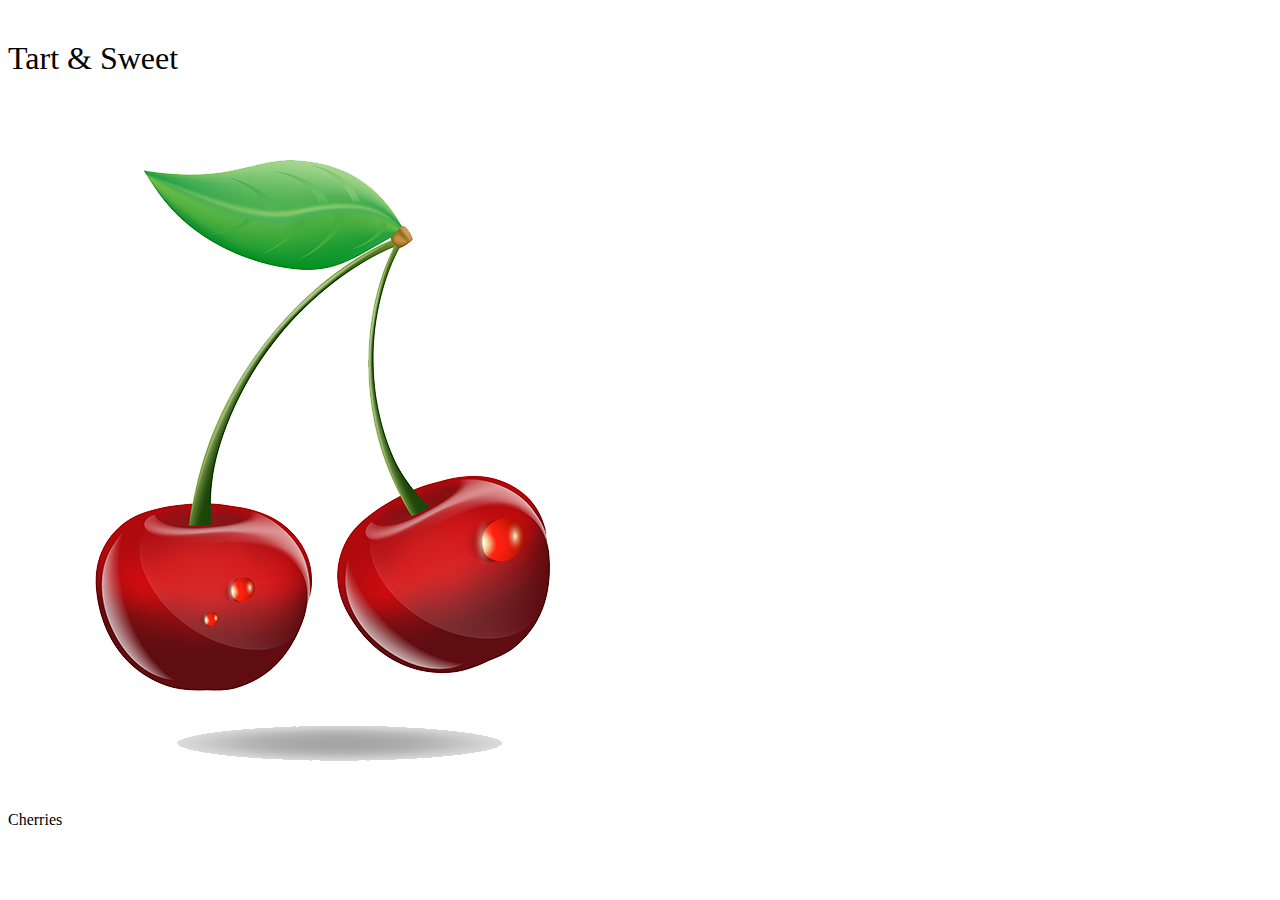
<file: ice/index.html>
<!DOCTYPE html>
<html lang="en">
<head>
    <meta charset="UTF-8">
    <meta name="viewport" content="width=device-width, initial-scale=1.0">
    <title>Document</title>
    <link href="styles/ice.css" rel="stylesheet">
</head>
    
<body>
    <p class ='hero'>Tart & Sweet</p>
    <img src = 'img\w06_cherries.png'alt='Picture of cherrys'>
    <!-- <img id="hero-img" src="images/hero.png" alt="People enjoying rafting"> -->
    <p>Cherries</p>
</body>
</html>
</file>
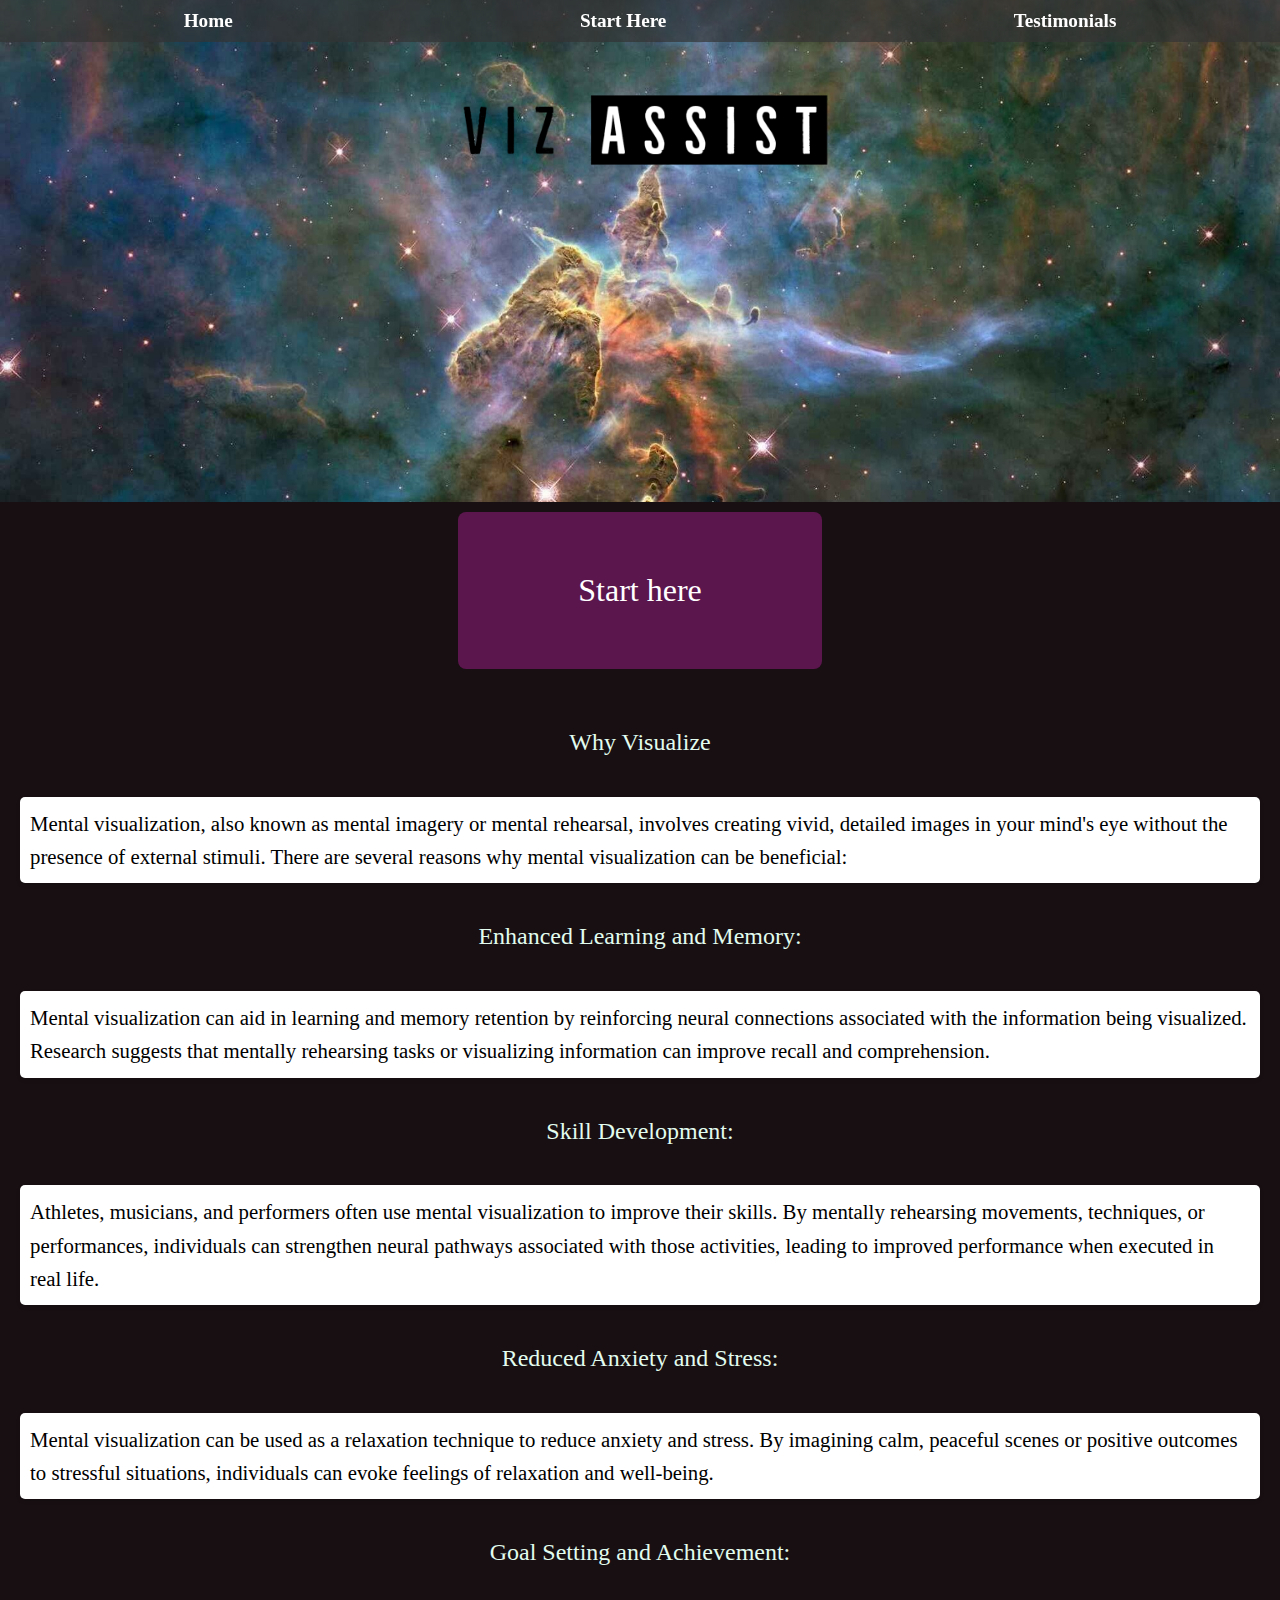
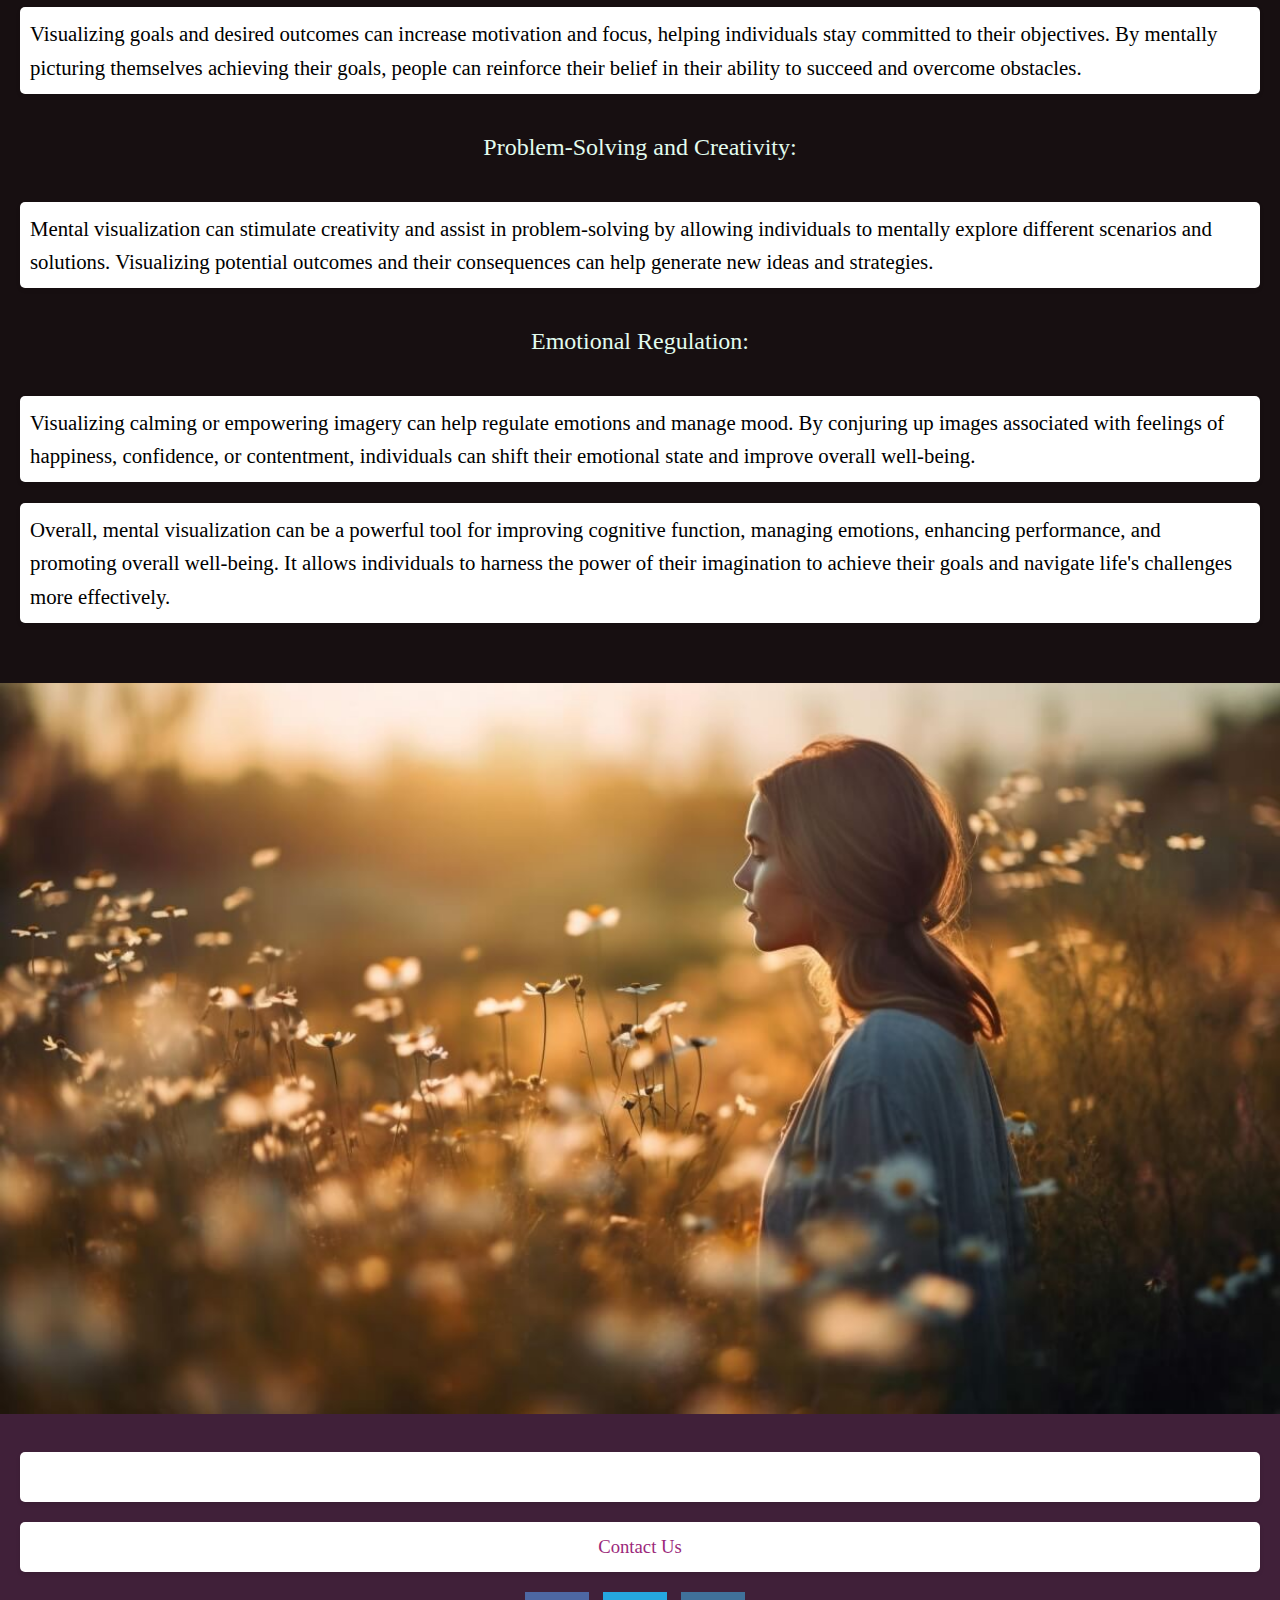
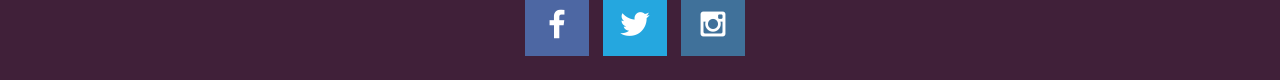
<file: viz_assist/index.html>
<meta charset="UTF-8">
    <meta name="viewport" content="width=device-width, initial-scale=1.0">
    <title>Document</title>
    <link href="styles/viz_asssist.css" rel="stylesheet">
<body>
    <header>
        <a id="logo_link" href="index.html">
            <img class="logo" src="images/Viz assist-logos_black.png" alt="VizAssist Logo">
        </a>   
    </header>

    <nav>
        <a class="nav_link" href="index.html">Home</a>
        <a class="nav_link" href="start_here.html">Start Here</a>
        <!-- <a class="nav_link" href="wwr/index.html">WWR Website</a> -->
        <a class="nav_link" href="testimonials.html">Testimonials</a>
    </nav>
    <div id="hero">
        <div id="hero-box">
            <img id="hero-img" src="images/nasa-hubble-space-telescope-V2IH4b1GNPQ-unsplash (1) (2) (2).jpg" alt="image of space">
        </div>
        <div class="button-box">
            <a class="start_button" href="start_here.html">Start here</a>
        </div>

    </div>

    <section>
        <header>Why Visualize</header>
        <p> Mental visualization, also known as mental imagery or mental rehearsal, involves creating vivid, detailed images in your mind's eye without the presence of external stimuli. There are several reasons why mental visualization can be beneficial:</p>
       
        <header>Enhanced Learning and Memory:</header>
        <p>Mental visualization can aid in learning and memory retention by reinforcing neural connections associated with the information being visualized. Research suggests that mentally rehearsing tasks or visualizing information can improve recall and comprehension.</p>
        
        <header> Skill Development:</header>
        <p>Athletes, musicians, and performers often use mental visualization to improve their skills. By mentally rehearsing movements, techniques, or performances, individuals can strengthen neural pathways associated with those activities, leading to improved performance when executed in real life.</p>
       
        <header>Reduced Anxiety and Stress:</header>
        <p>Mental visualization can be used as a relaxation technique to reduce anxiety and stress. By imagining calm, peaceful scenes or positive outcomes to stressful situations, individuals can evoke feelings of relaxation and well-being.</p>
       
       <header>Goal Setting and Achievement:</header>
       <p>Visualizing goals and desired outcomes can increase motivation and focus, helping individuals stay committed to their objectives. By mentally picturing themselves achieving their goals, people can reinforce their belief in their ability to succeed and overcome obstacles.</p>
       
       <header>Problem-Solving and Creativity:</header>
       <p>Mental visualization can stimulate creativity and assist in problem-solving by allowing individuals to mentally explore different scenarios and solutions. Visualizing potential outcomes and their consequences can help generate new ideas and strategies.</p>
      
      <header>Emotional Regulation:</header>
      <p>Visualizing calming or empowering imagery can help regulate emotions and manage mood. By conjuring up images associated with feelings of happiness, confidence, or contentment, individuals can shift their emotional state and improve overall well-being.</p>
      
            
        <p>Overall, mental visualization can be a powerful tool for improving cognitive function, managing emotions, enhancing performance, and promoting overall well-being. It allows individuals to harness the power of their imagination to achieve their goals and navigate life's challenges more effectively.</p>
    </section>
    <img id="hero-img2" src="images/Optimized-43490 (1).jpg" alt="Woman in a fuild of flowers">

    <footer>
        <p>VisAssist &copy; 2024 - Enoch Taylor</p>
        <P><a href="contactus.html">Contact Us</a></P>
        <div class="social">
            <a href="https://facebook.com" target ="_blank">
                <img src="images/facebook.png" alt="fb icon">
            </a>
            <a href="https://twitter.com" target="_blank">
                <img src="images/twitter.png" alt="twitter icon">
            </a>
            <a href="https://instagram.com" target="_blank">
                <img src="images/instagram.png" alt="instagram icon">
            </a>
        </div>
    </footer>
</body>
</file>
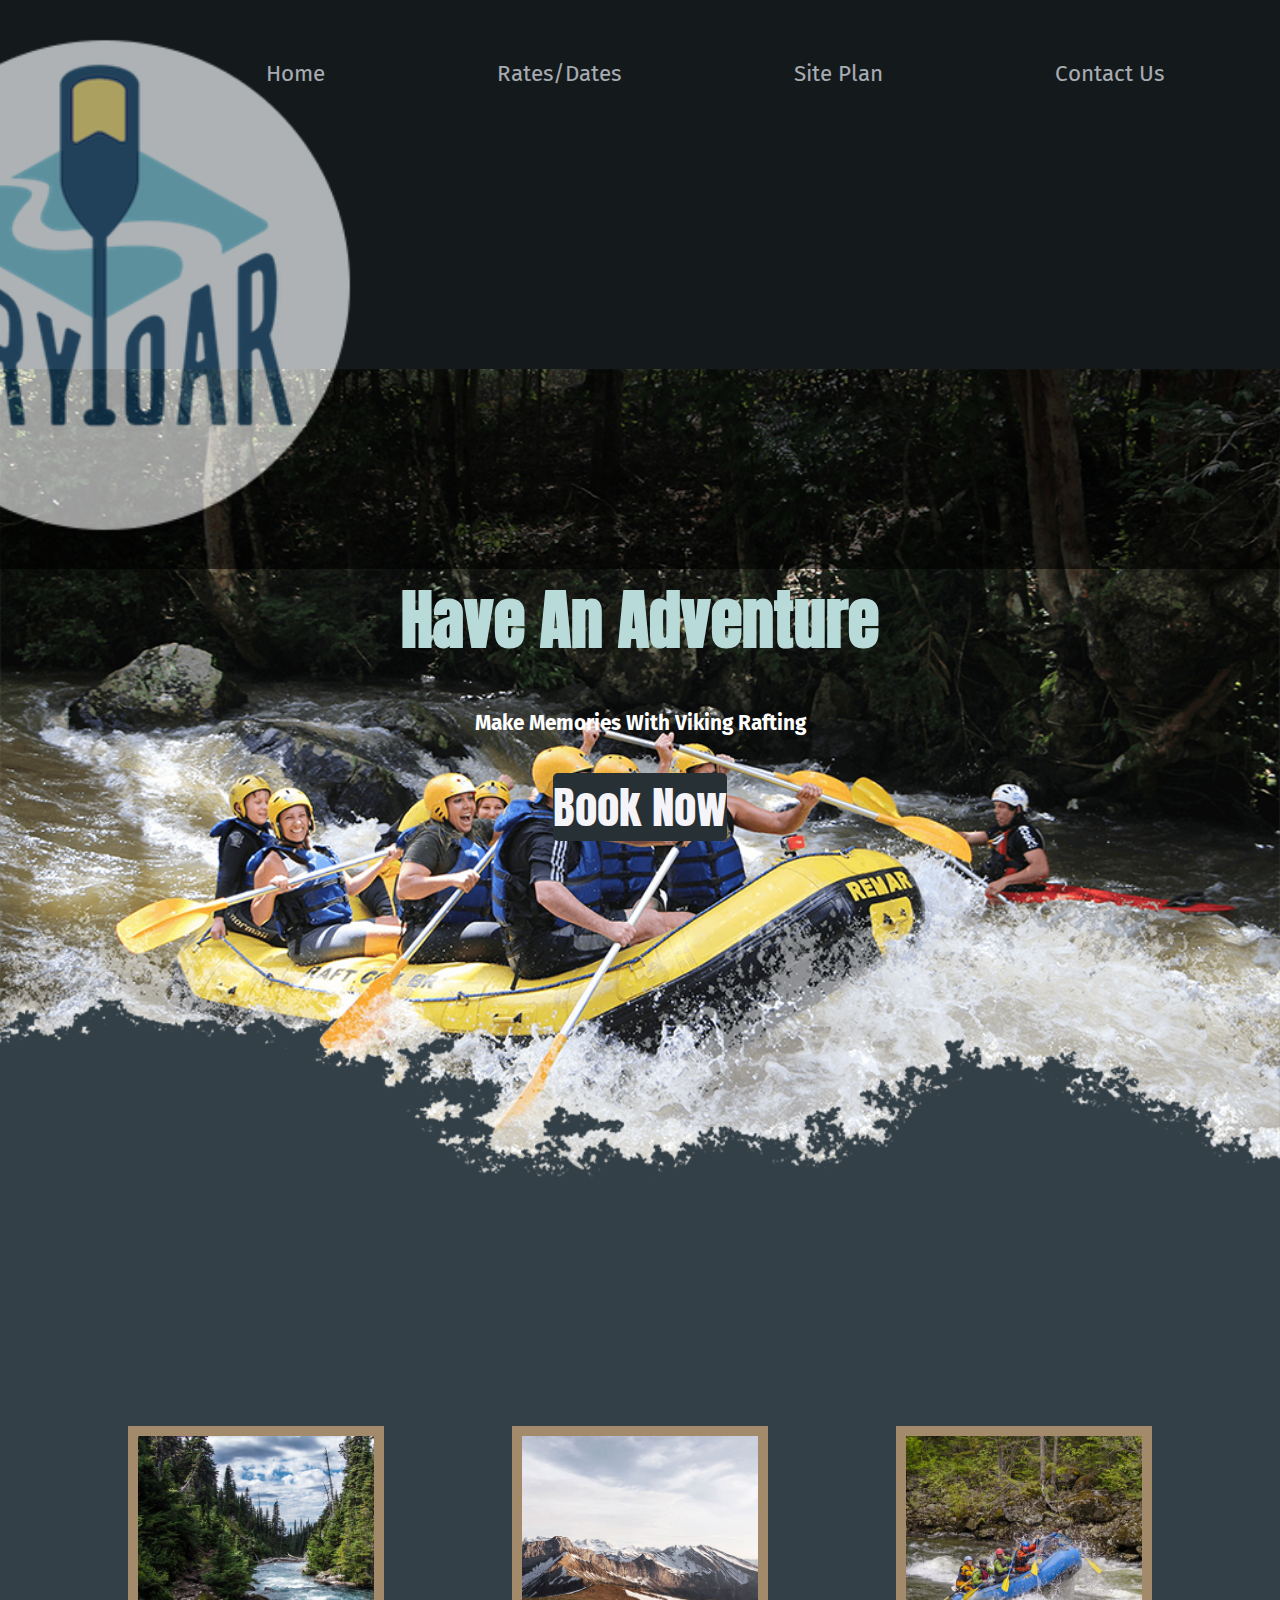
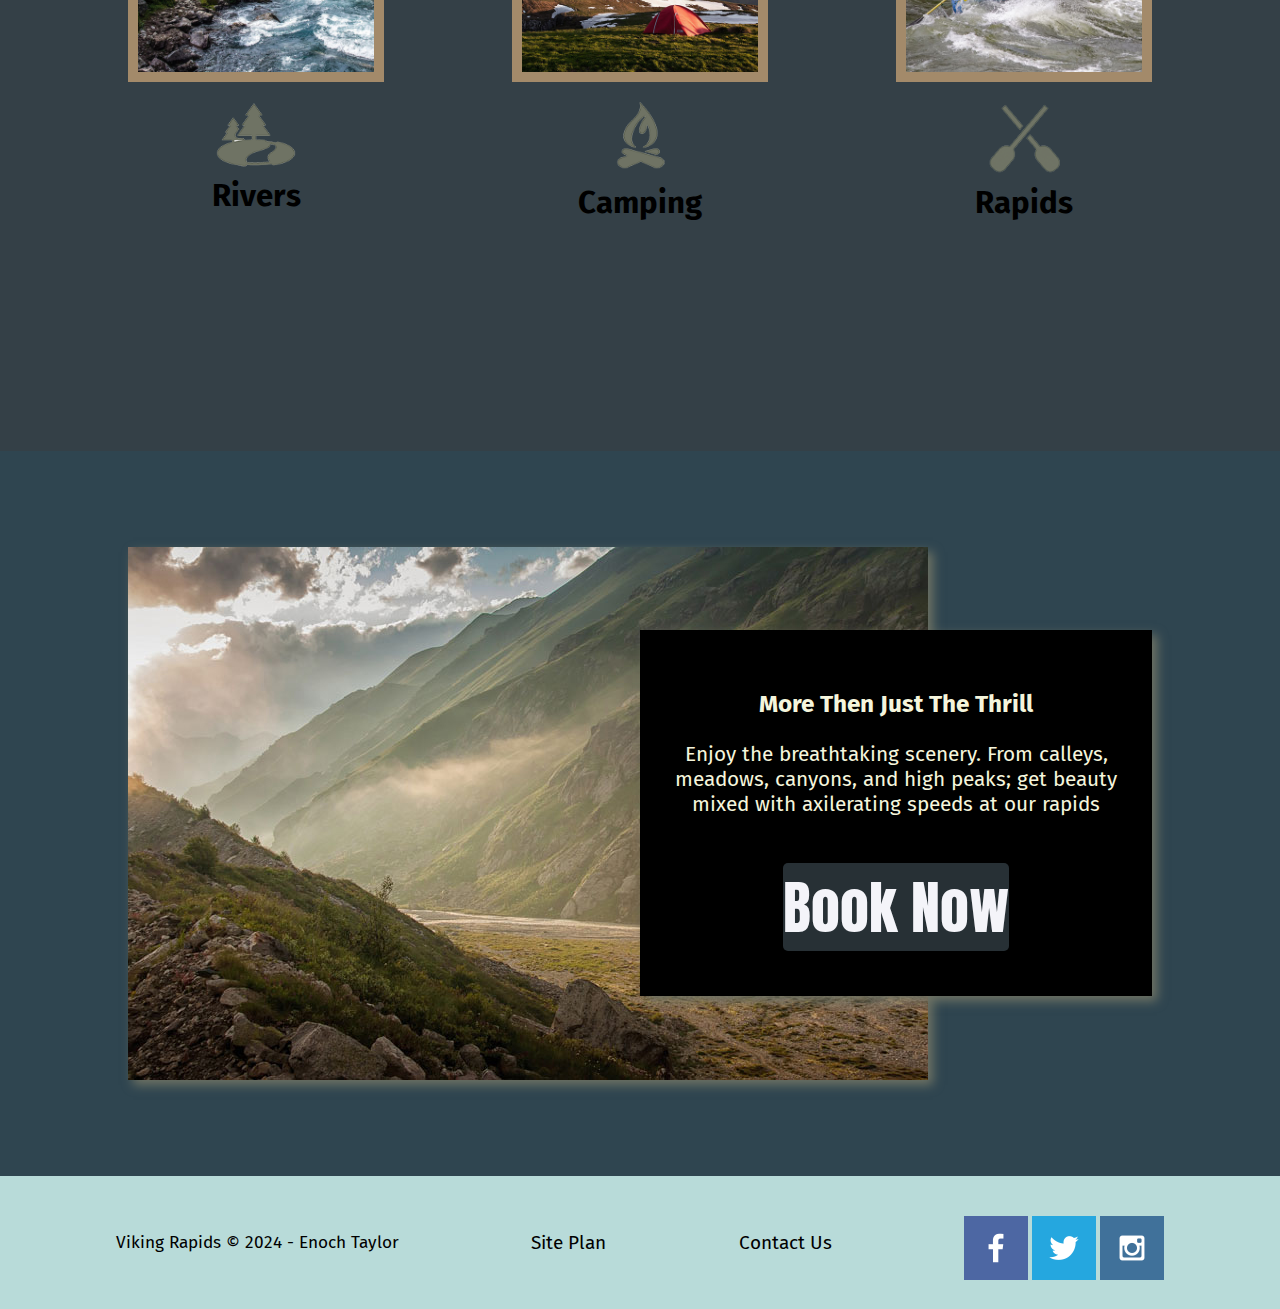
<file: wwr/index.html>
<!DOCTYPE html>
<html lang="en">
<head>
    <meta charset="UTF-8">
    <meta name="viewport" content="width=device-width, initial-scale=1.0">
    <title>Witewater Rafting Vacations |Viking Rapids | Home</title>
    <link rel="stylesheet" href="styles/style.css">
</head>
<body>
    <div id="content">
        <header>
            <a id="logo_link" href="index.html">
                <img class="logo" src="images/logo.png" alt="Dry Oar Logo">
            </a>
            <nav id ='test'>
                <a href="index.html">Home</a>
                <a href="dates.html">Rates/Dates</a>
                <a href="site-plan-rafting.html">Site Plan</a>
                <a href="contactus.html">Contact Us</a>
            </nav>
        </header>
        <div id="hero">
            <div id="hero-box">
                <img id="hero-img" src="images/hero.png" alt="People enjoying rafting">
            </div>
            <section id="hero-msg">
                <h1 class="Home-title">Have An Adventure</h1>
                <h4>Make Memories With Viking Rafting</h4>
                <div class="button-box">
                    <a class="book" href="contactus.html">Book Now</a>
                </div>
            </section>
            
        </div>
        <main class="home-grid">
            <section class="rivers-card">
                <img class="card-img" src="images/rivers.jpg" alt="river in forest">
                <img class="icon" src="images/river_icon.png" alt="river icon">
                <h2>Rivers</h2>
            </section>
            <section class="camping-card">
                <img class="card-img" src="images/camping.jpg" alt="tent in mountains">
                <img class="icon" src="images/fire_icon.png" alt="fire icon">
                <h2>Camping</h2>
            </section>
            <section class="rapids-card">
                <img class="card-img" src="images/rapids.jpg" alt="tent in moutains">
                <img class="icon" src="images/oars.png" alt="oars icon">
                <h2>Rapids</h2>
            </section> 
            <div id="background"></div>
            <img class="mountains" src="images/mountains.jpg" alt="Misty mountains">
            <section class="msg">
                <h3>More Then Just The Thrill</h3>
                <p>Enjoy the breathtaking scenery. From calleys, meadows, canyons, and high peaks; get beauty mixed with axilerating speeds at our rapids</p>
                <div class="button-box2">
                    <a class="book" href="contactus.html">Book Now</a>
                </div>
            </section>
        </main>
        <footer>
            <p>Viking Rapids &copy; 2024 - Enoch Taylor</p>
            <p><a href="site-plan-rafting.html">Site Plan</a></p>
            <P><a href="contactus.html">Contact Us</a></P>
            <div class="social">
                <a href="https://facebook.com" target ="_blank">
                    <img src="images/facebook.png" alt="fb icon">
                </a>
                <a href="https://twitter.com" target="_blank">
                    <img src="images/twitter.png" alt="twitter icon">
                </a>
                <a href="https://instagram.com" target="_blank">
                    <img src="images/instagram.png" alt="instagram icon">
                </a>
            </div>
        </footer>
    </div>
</body>
</html>
</file>
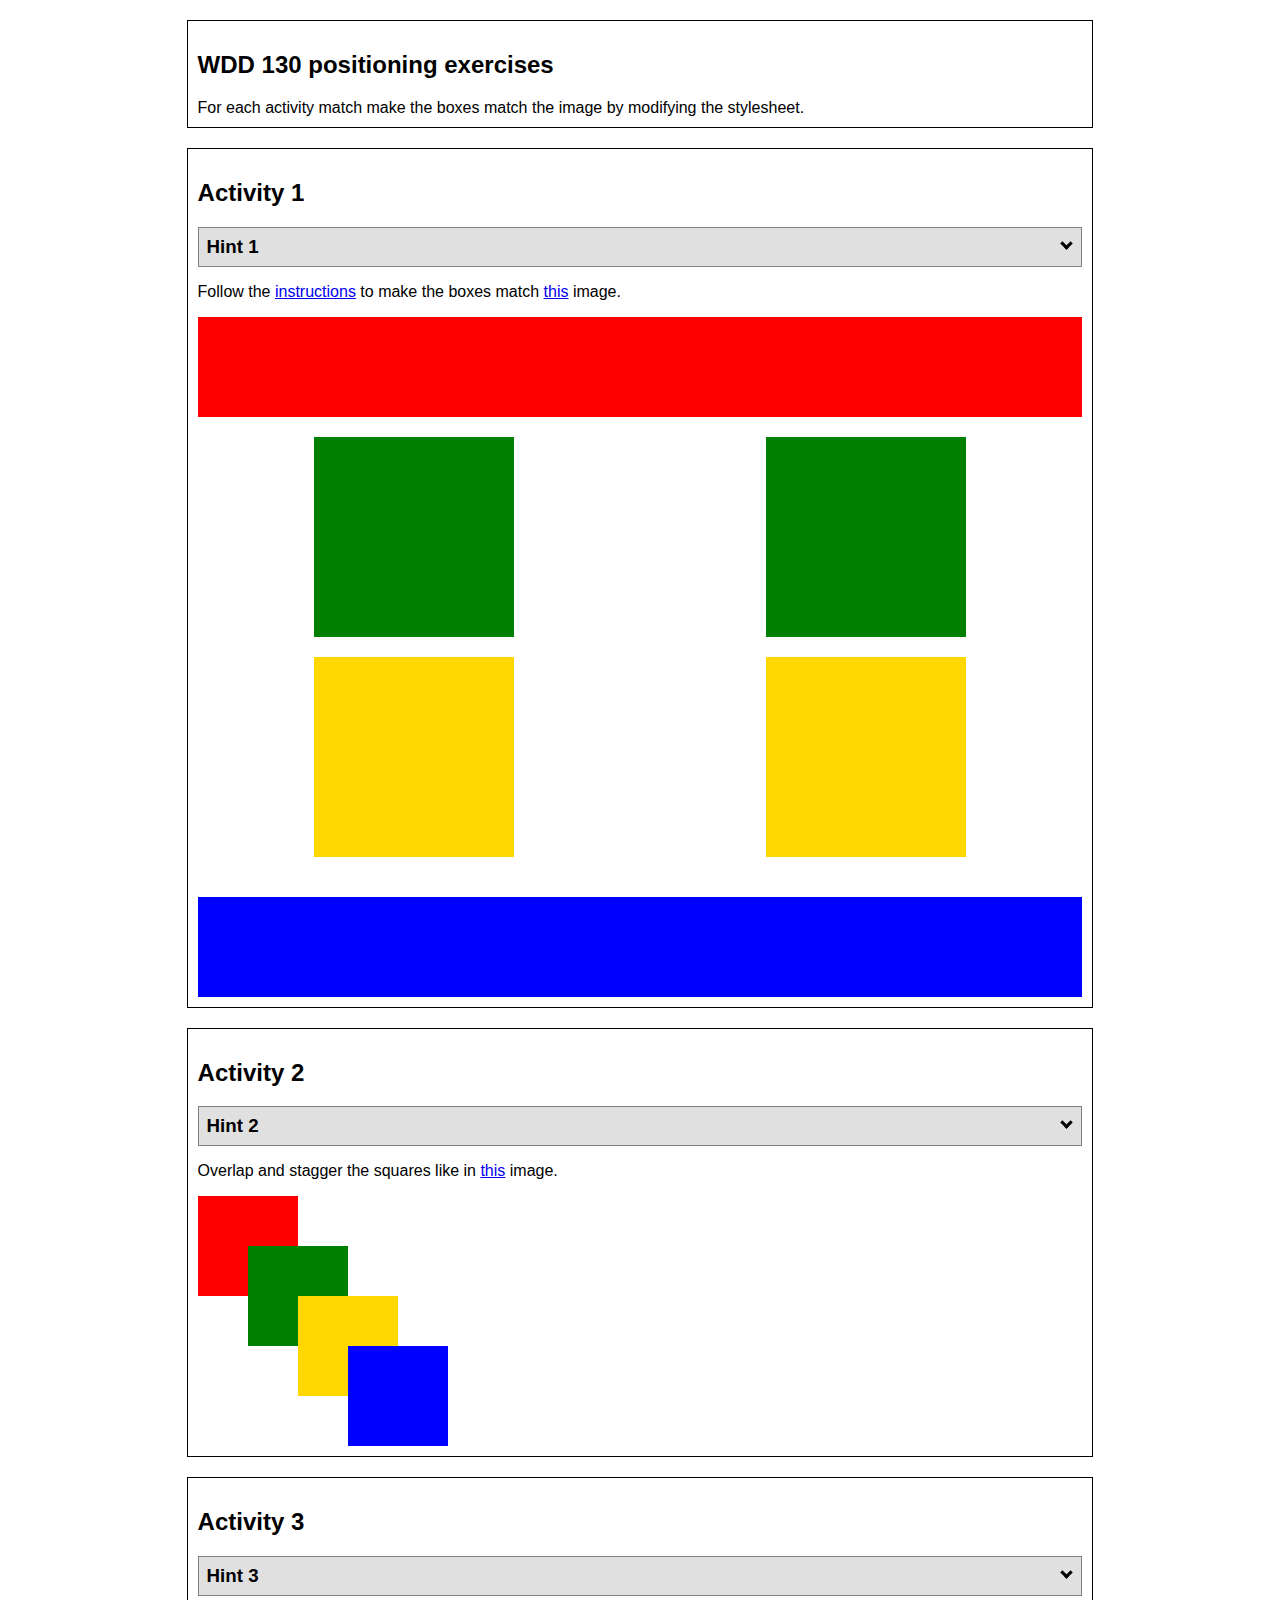
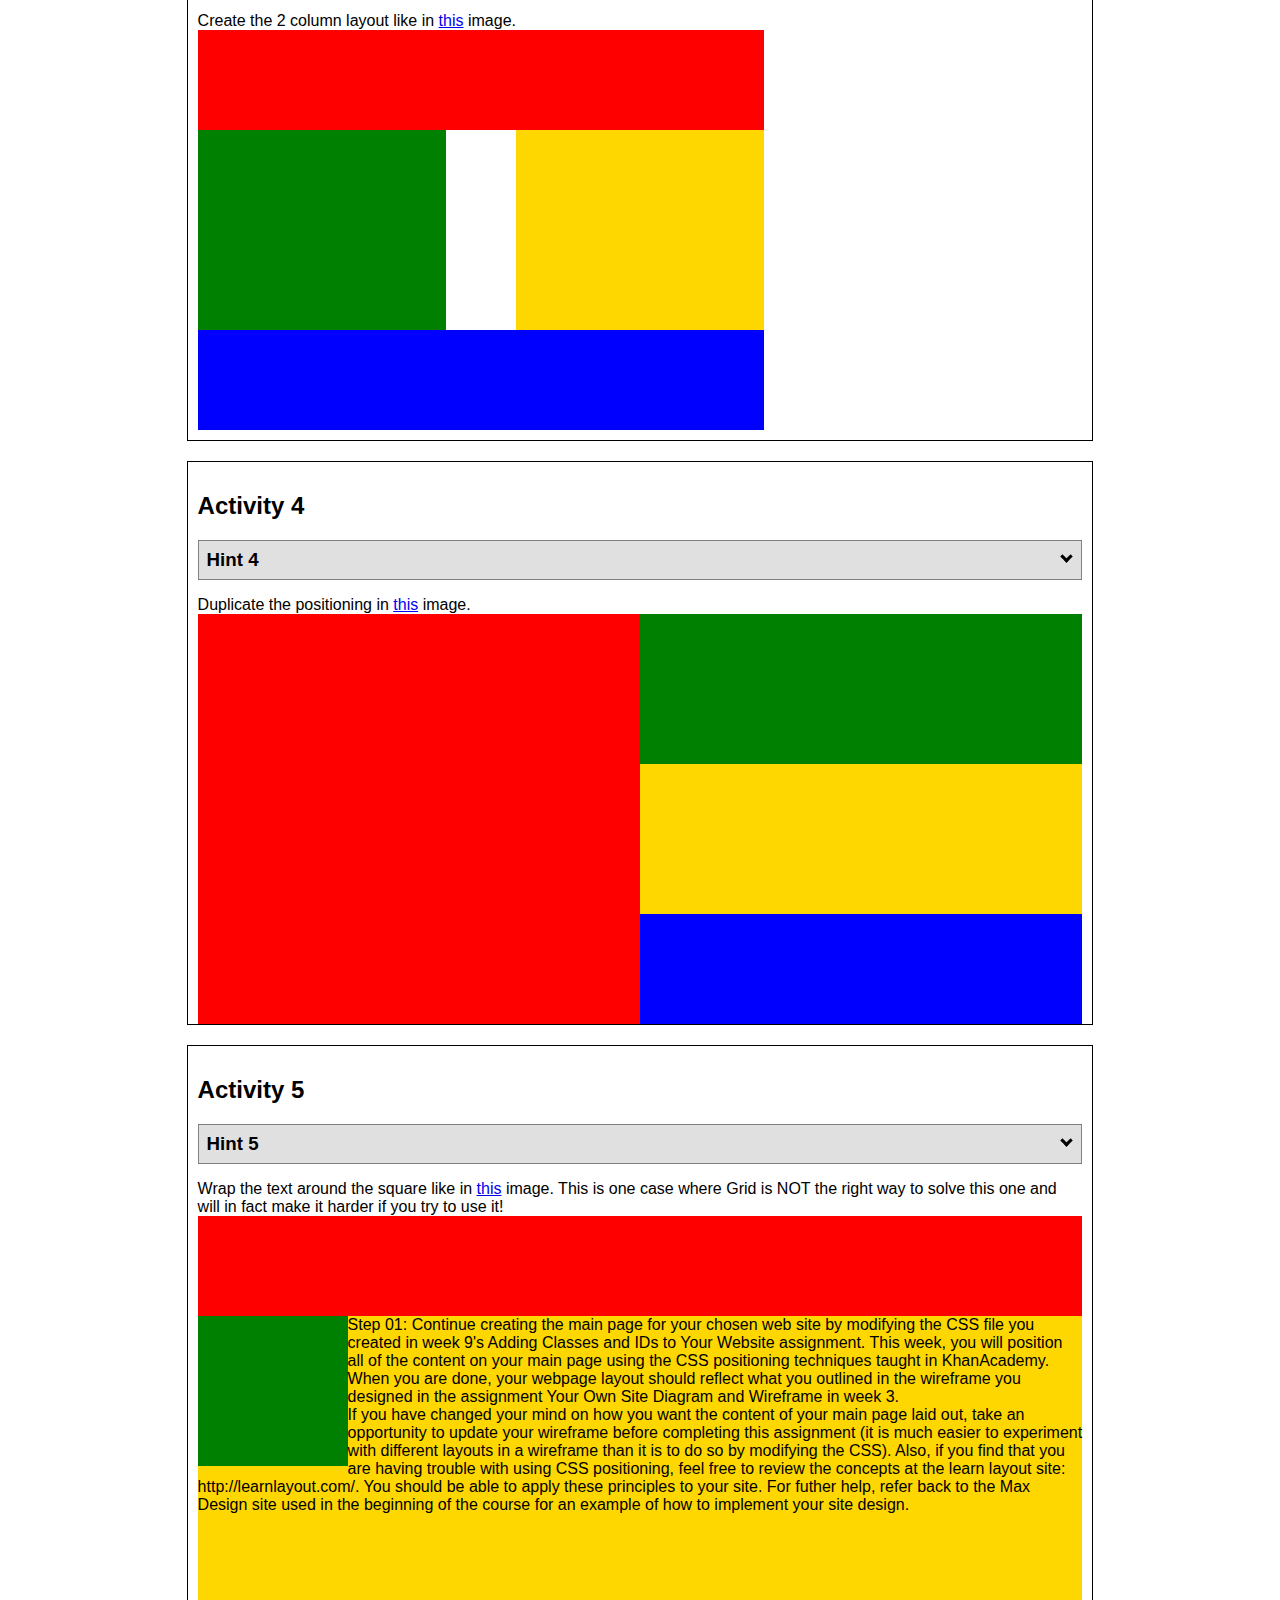
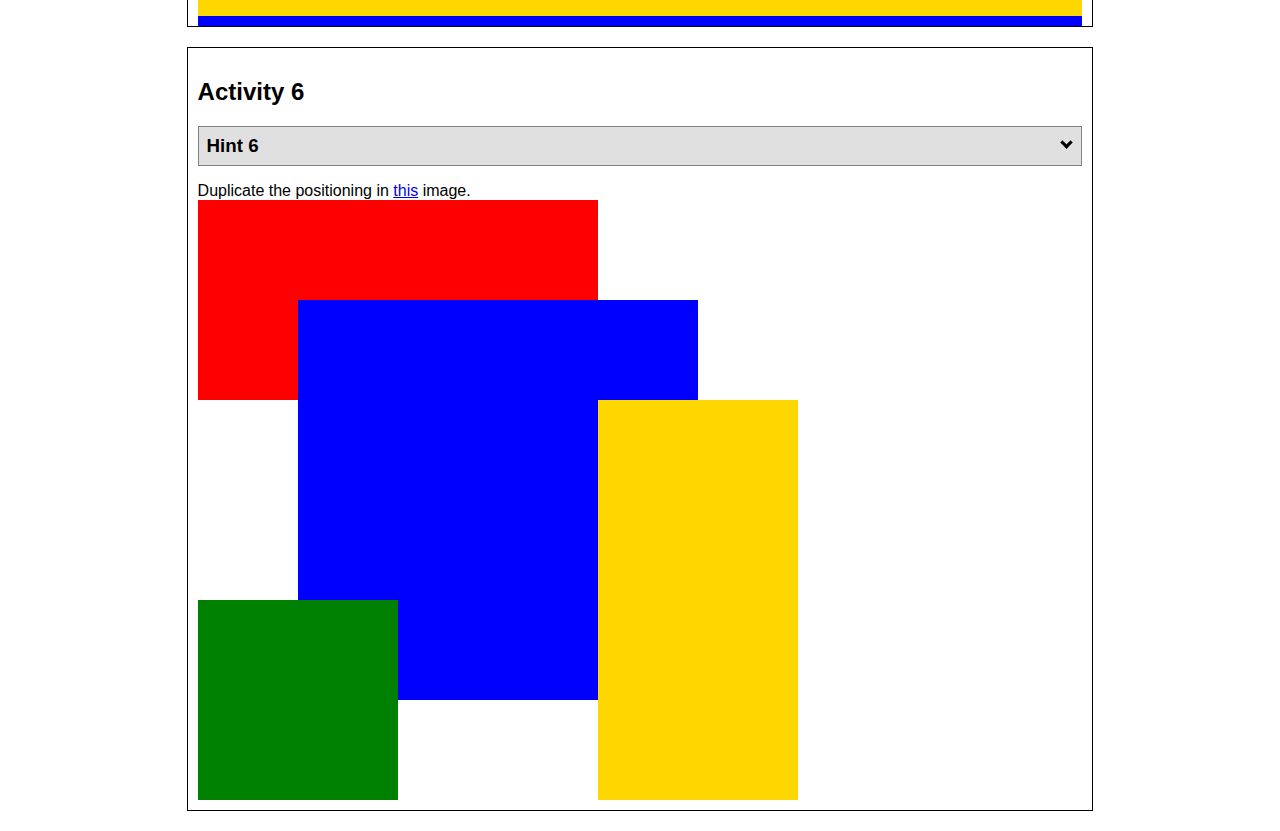
<file: positioning.html>
<!DOCTYPE html>
<html lang="en">
  <head>
    <!-- HTML - Name: positioning.html -->
    <title>Positioning Activity</title>
    <link rel="stylesheet" type="text/css" href="positionstyles.css" />
  </head>
  <body>
    <div class="activity">
      <h2>WDD 130 positioning exercises</h2>
      For each activity match make the boxes match the image by modifying the stylesheet.</div>
    <div class="activity">
      <h2>Activity 1</h2>
      <section class="hint"><input type="checkbox" ><i></i> <h3>Hint 1</h3><div><p>Check out the <a href="https://byui-wdd.github.io/wdd130/activities/w06-css-positioning.html" target="_blank">activity instructions</a> in Ilearn!</p></div></section>
      <p>Follow the <a href="https://byui-wdd.github.io/wdd130/activities/w06-css-positioning.html" target="_blank">instructions</a> to make the boxes match  <a href="https://byui-wdd.github.io/wdd130/images/example1.png" target="_blank">this</a> image.</p>
      <div class="content1" >
        <div class="red1" ></div>
        <div class="green1" ></div>
        <div class="green1" ></div>
        <div class="yellow1"></div>
        <div class="yellow1"></div>
        <div class="blue1"></div>
      </div>
    </div>
    <div class="activity">
      <h2>Activity 2</h2>
      <section class="hint"><input type="checkbox" > <h3>Hint 2</h3><i></i><div>
      <ul>
      <li>grid-template-columns: 50px 50px 50px 50px 50px </li></ul></div></section>
      <p>Overlap and stagger the squares like in <a href="https://byui-wdd.github.io/wdd130/images/example2.png" target="_blank">this</a> image.</p>
      <div class="content2" >
        <div class="red2" ></div>
        <div class="green2" ></div>
        <div class="yellow2"></div>
        <div class="blue2"></div>
      </div>
    </div>
    <div class="activity">
      <h2>Activity 3</h2>
      <section class="hint"><input type="checkbox" > <h3>Hint 3</h3><i></i><div><p>This one is going to be best solved with CSS Grid. Remember to make the boxes the right width first...then start moving them around. </p><h4>Properties used:</h4><ul><li>display:grid;</li><li>grid-template-columns:</li><li>grid-column-gap:</li>
        <li>grid-column:</li>  </ul></div></section>
      Create the 2 column layout like in <a href="https://byui-wdd.github.io/wdd130/images/example3.png" target="_blank">this</a>  image.
      <div class="content3" >
        <div class="red3" ></div>
        <div class="green3" ></div>
        <div class="yellow3"></div>
        <div class="blue3"></div>
      </div>
    </div>
    <div class="activity">
      <h2>Activity 4</h2>
      <section class="hint"><input type="checkbox" > <h3>Hint 4</h3><i></i><div><p>For the others we have been primarily concerned with width. For this one you will need to adjust height as well. </p><h4>Properties used:</h4><ul><li>display:grid;</li><li>grid-template-columns:</li><li>grid-row:</li></ul></div></section>
      Duplicate the positioning in <a href="https://byui-wdd.github.io/wdd130/images/example4.png" target="_blank">this</a> image. 
      <div class="content4" >
        <div class="red4" ></div>
        <div class="green4" ></div>
        <div class="yellow4"></div>
        <div class="blue4"></div>
      </div>
    </div>

    <div class="activity">
      <h2>Activity 5</h2>
      <section class="hint"><input type="checkbox" > <h3>Hint 5</h3><i></i><div><p>Grid is <strong>not</strong> the right way to do this.  In fact there is only one way to really do that...and that is with float. Remember that we float the thing we want the text to wrap around.  Also remember to start by making all the shapes the right size and shape.</p><h4>Properties used:</h4><ul><li>float: left;</li></ul></div></section>
      Wrap the text around the square like in <a href="https://byui-wdd.github.io/wdd130/images/example5.png" target="_blank">this</a> image. This is one case where Grid is NOT the right way to solve this one and will in fact make it harder if you try to use it!
      <div class="content5" >
        <div class="red5" ></div>
        <div class="green5" ></div>
        <div class="yellow5">Step 01: Continue creating the main page for your chosen web site by modifying the CSS file you created in week 9's Adding Classes and IDs to Your Website assignment. This week, you will position all of the content on your main page using the CSS positioning techniques taught in KhanAcademy. When you are done, your webpage layout should reflect what you outlined in the wireframe you designed in the assignment Your Own Site Diagram and Wireframe in week 3. <br />
          If you have changed your mind on how you want the content of your main page laid out, take an opportunity to update your wireframe before completing this assignment (it is much easier to experiment with different layouts in a wireframe than it is to do so by modifying the CSS). Also, if you find that you are having trouble with using CSS positioning, feel free to review the concepts at the learn layout site: http://learnlayout.com/. You should be able to apply these principles to your site. For futher help, refer back to the Max Design site used in the beginning of the course for an example of how to implement your site design.</div>
        <div class="blue5"></div>
      </div>
    </div>
    <div class="activity">
      <h2>Activity 6</h2>
      <section class="hint"><input type="checkbox" > <h3>Hint 6</h3><i></i><div><p>This one is all about visualizing the grid behind the layout. If you are having a hard time doing that first: all the sizes are even multiples of 100, and second here is another example with the lines drawn: <a href="https://byui-wdd.github.io/wdd130/images/example6-hint.png" target="_blank">example 6 with lines</a>. For this one you will find it easiest if you use px for the column width. You can also use <kbd>z-index</kbd> to control the element layering.    </p><h4>Properties used:</h4><ul><li>display:grid;</li><li>grid-template-columns:</li><li>grid-column:</li><li>grid-row:</li><li><a href="https://www.w3schools.com/cssref/pr_pos_z-index.asp" target="_blank">z-index:</a></li></ul></div></section>
      Duplicate the positioning in <a href="https://byui-wdd.github.io/wdd130/images/example6.png" target="_blank">this</a> image.
      <div class="content6" >
        <div class="red6" ></div>
        <div class="green6" ></div>
        <div class="yellow6"></div>
        <div class="blue6"></div>
      </div>
    </div>
  </body>
</html>
</file>
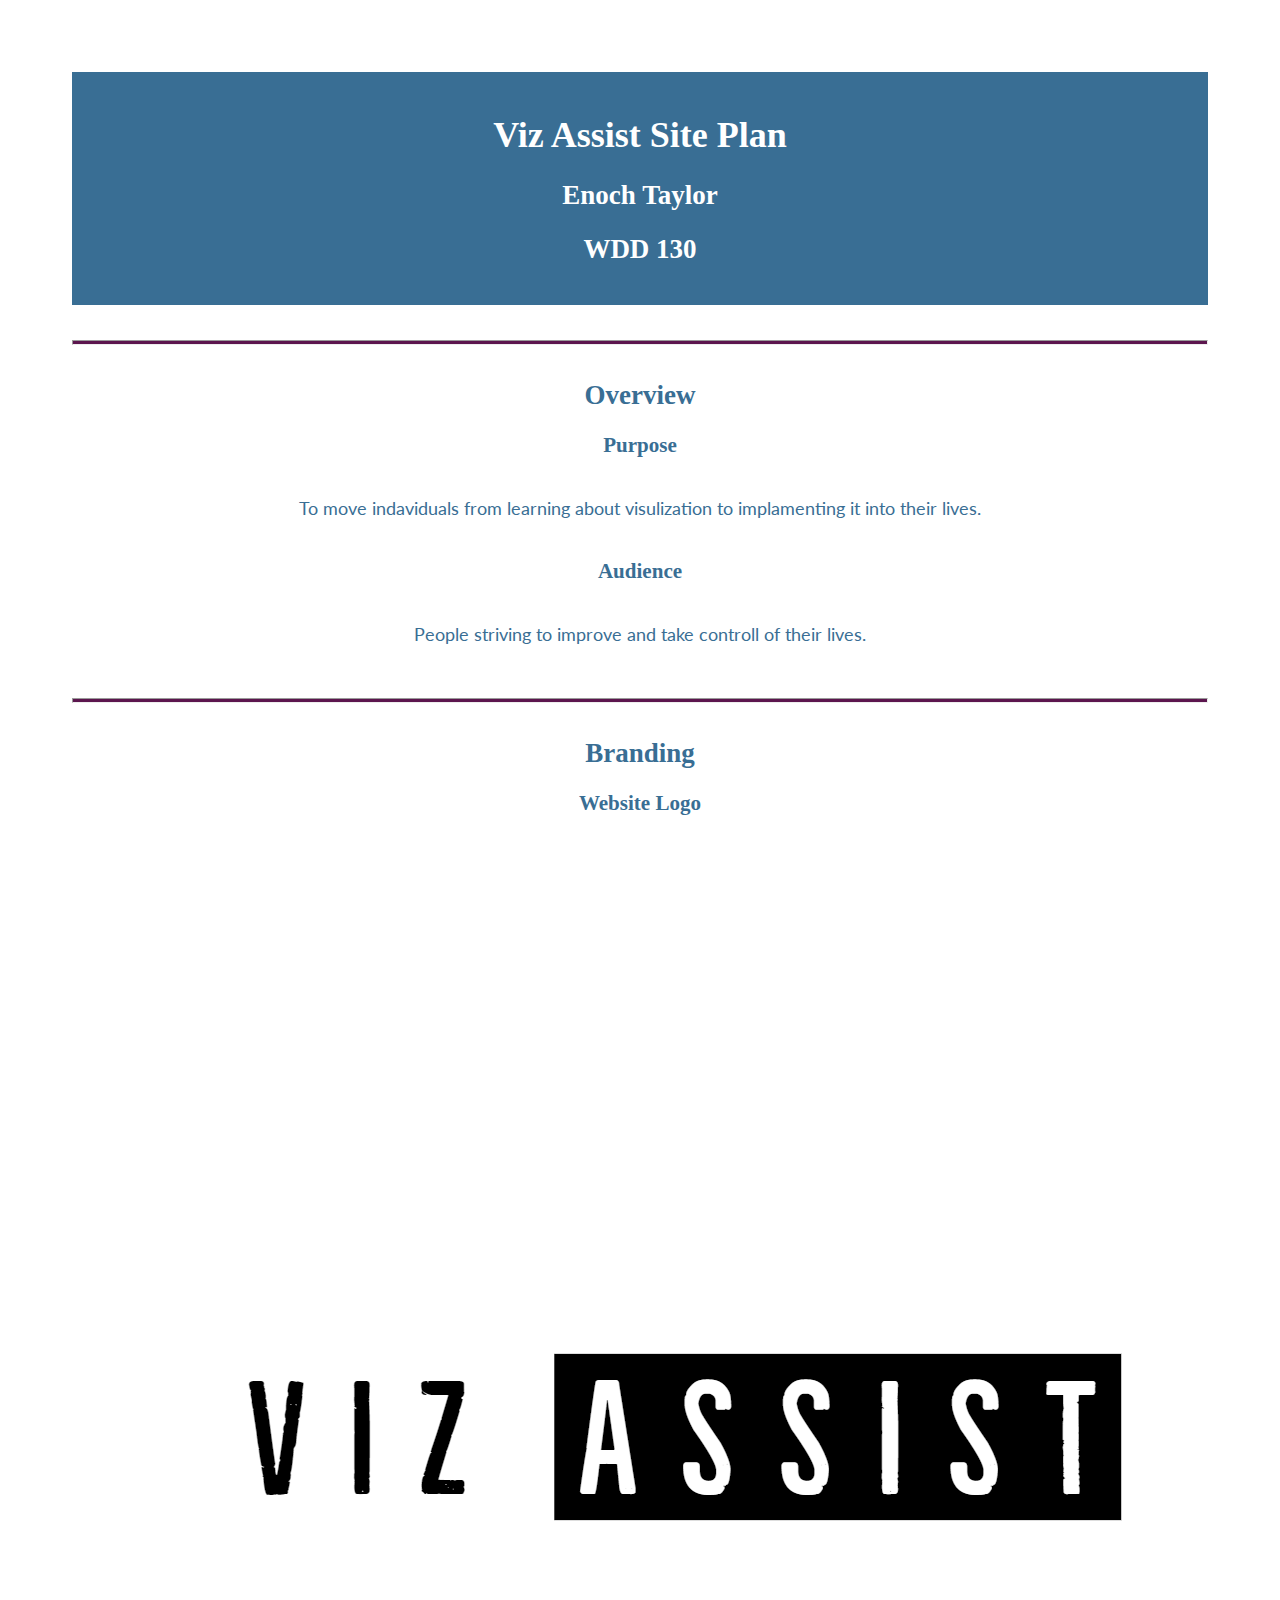
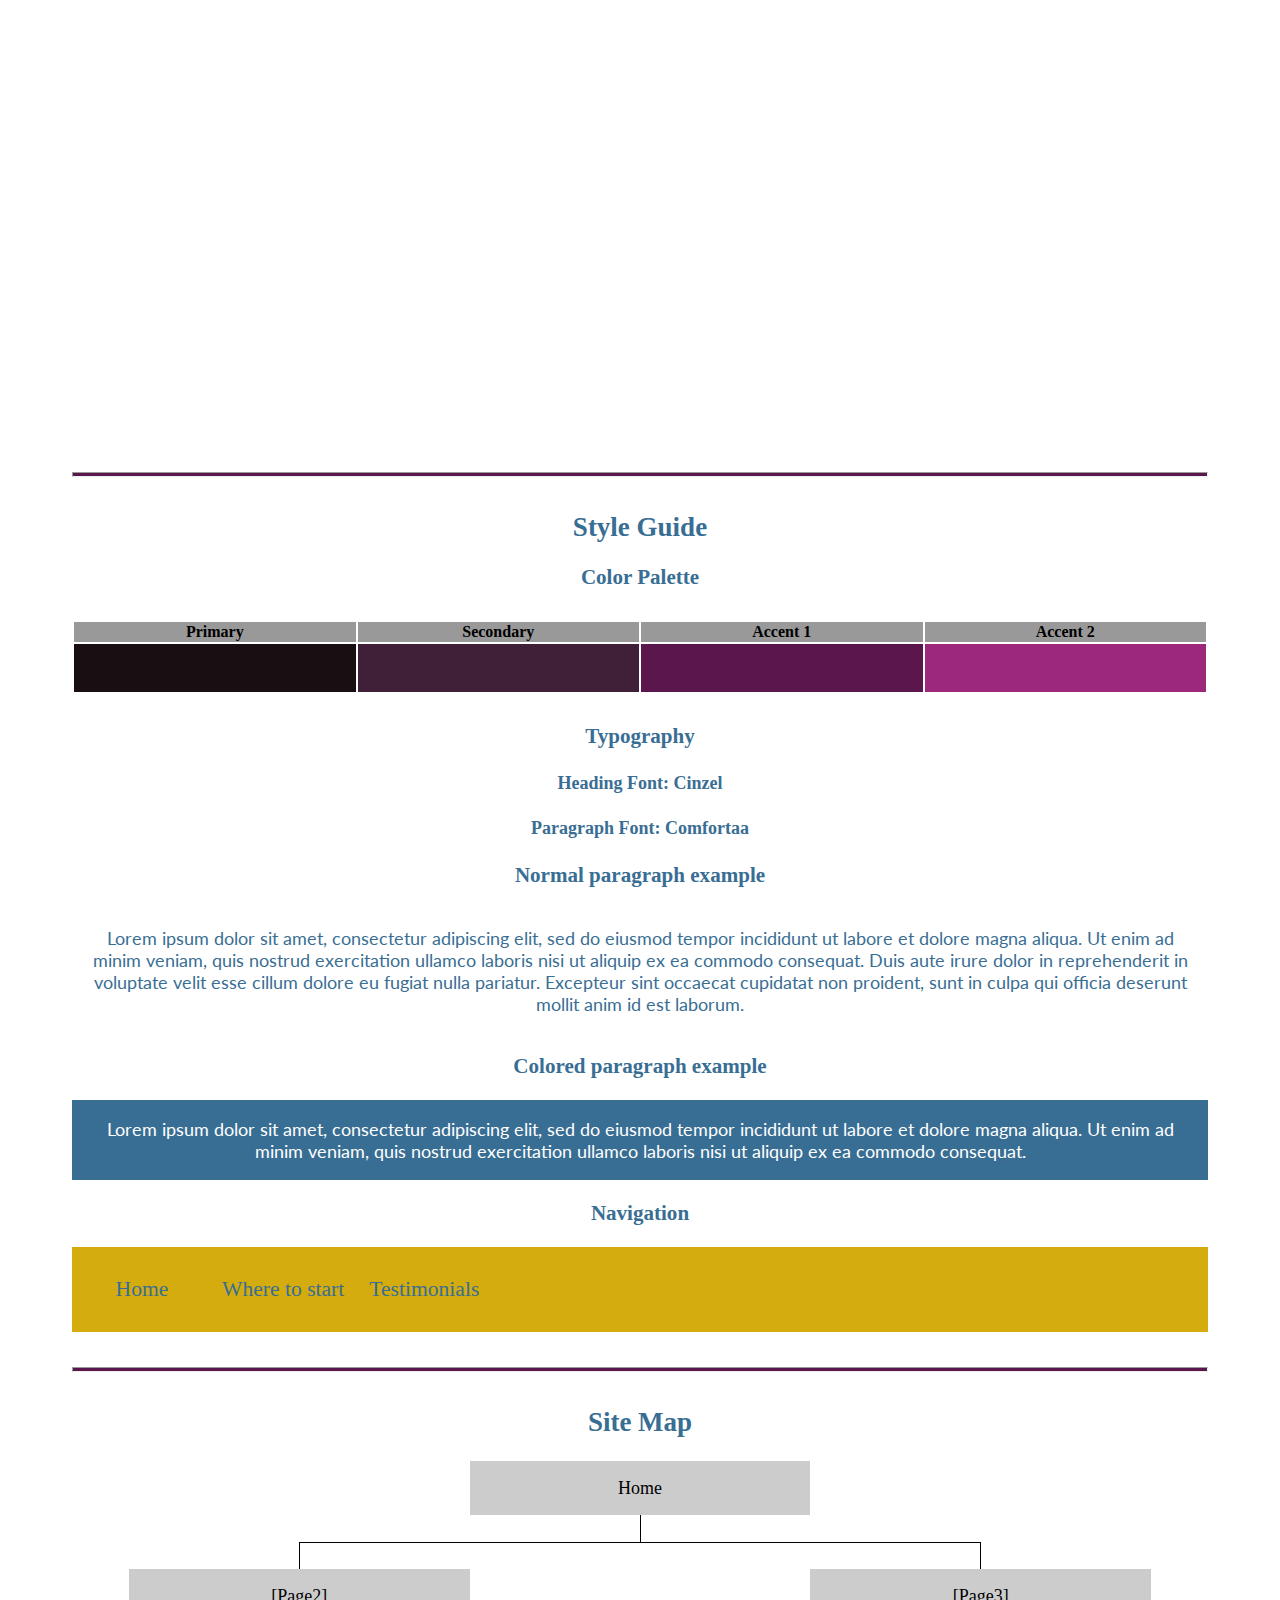
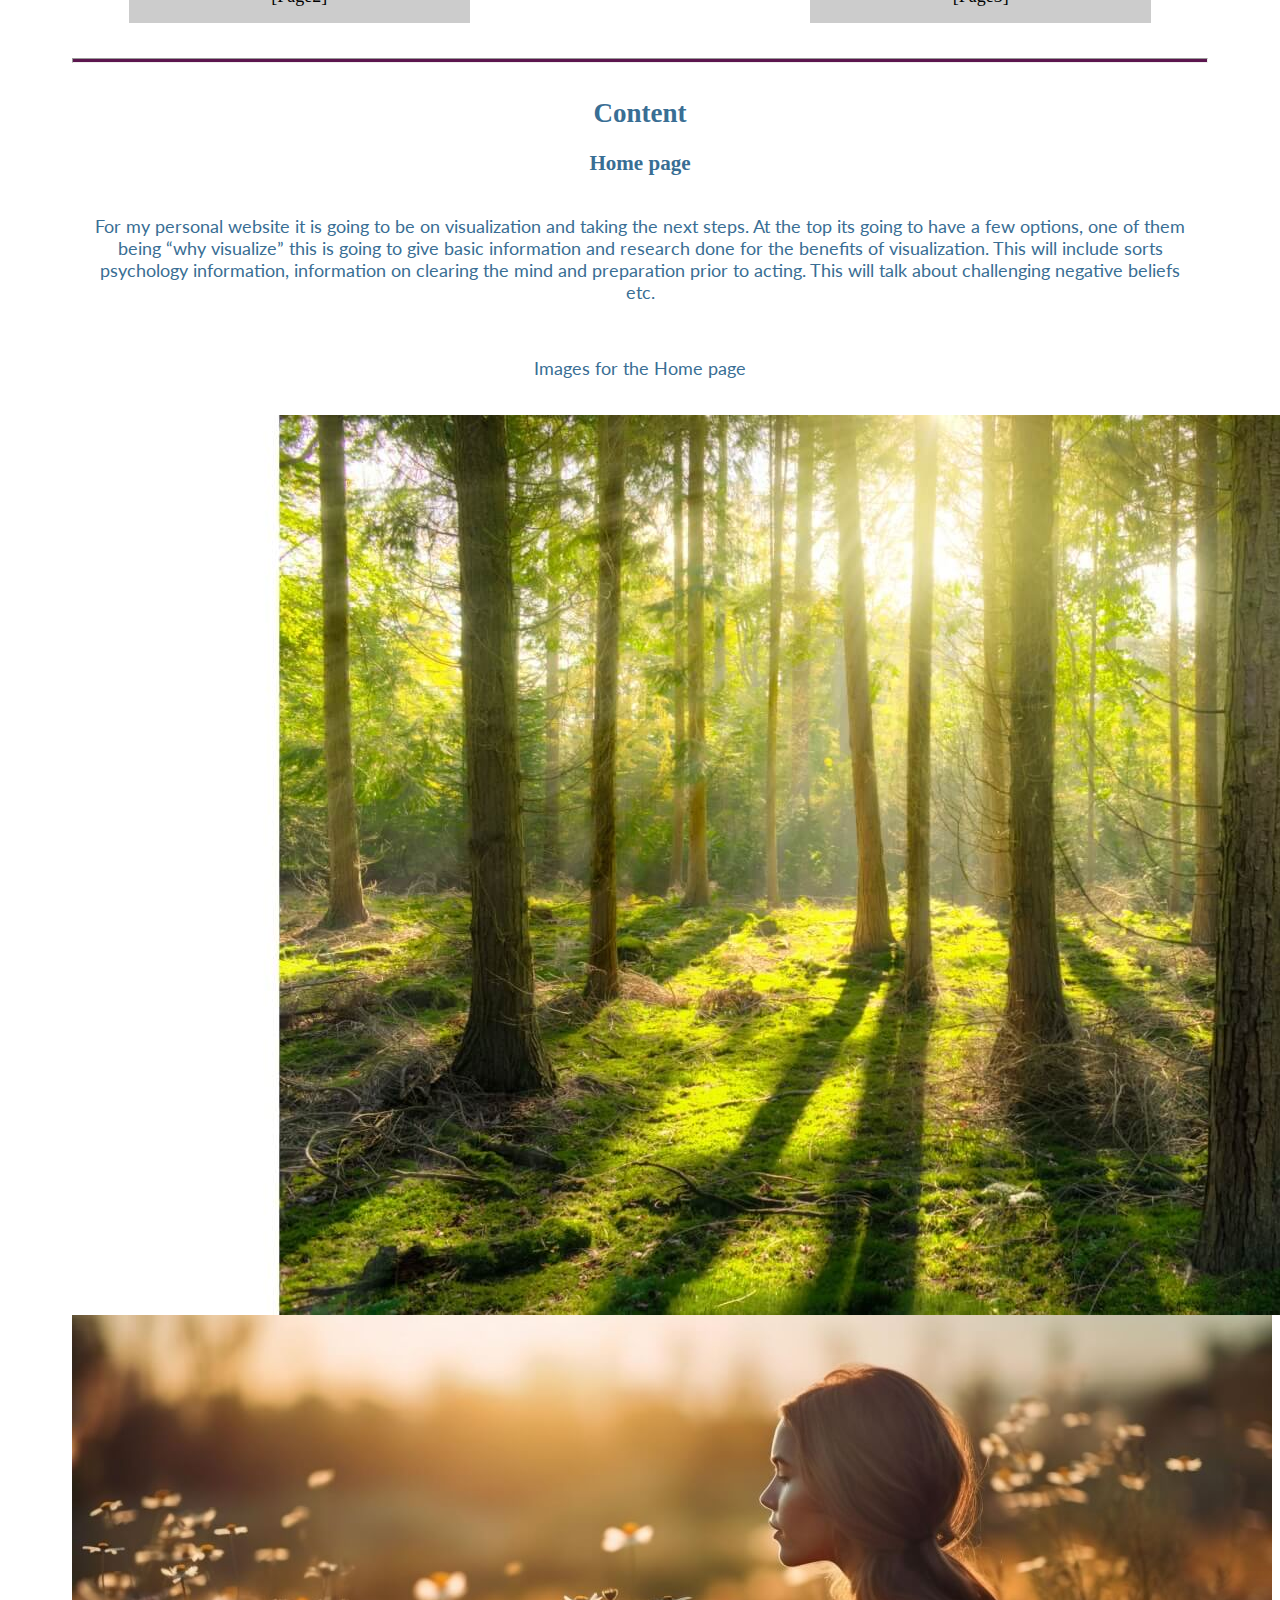
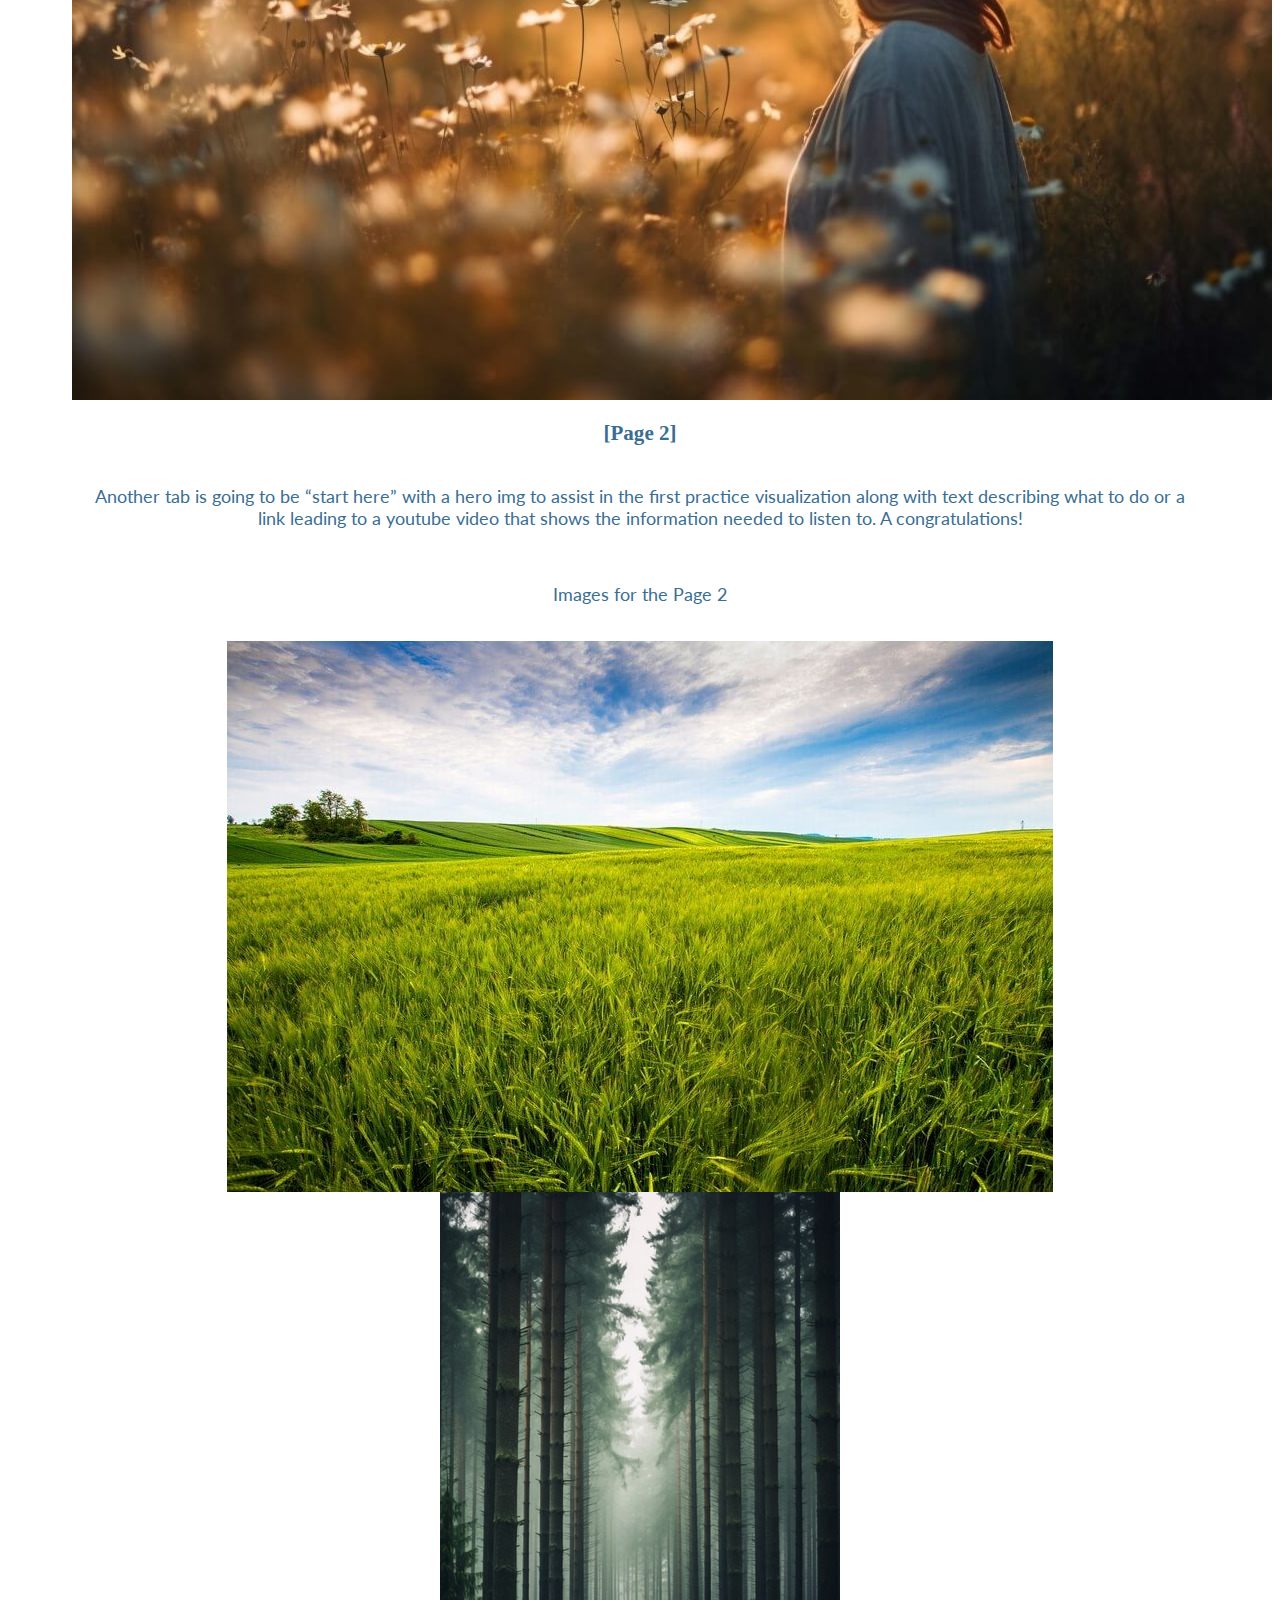
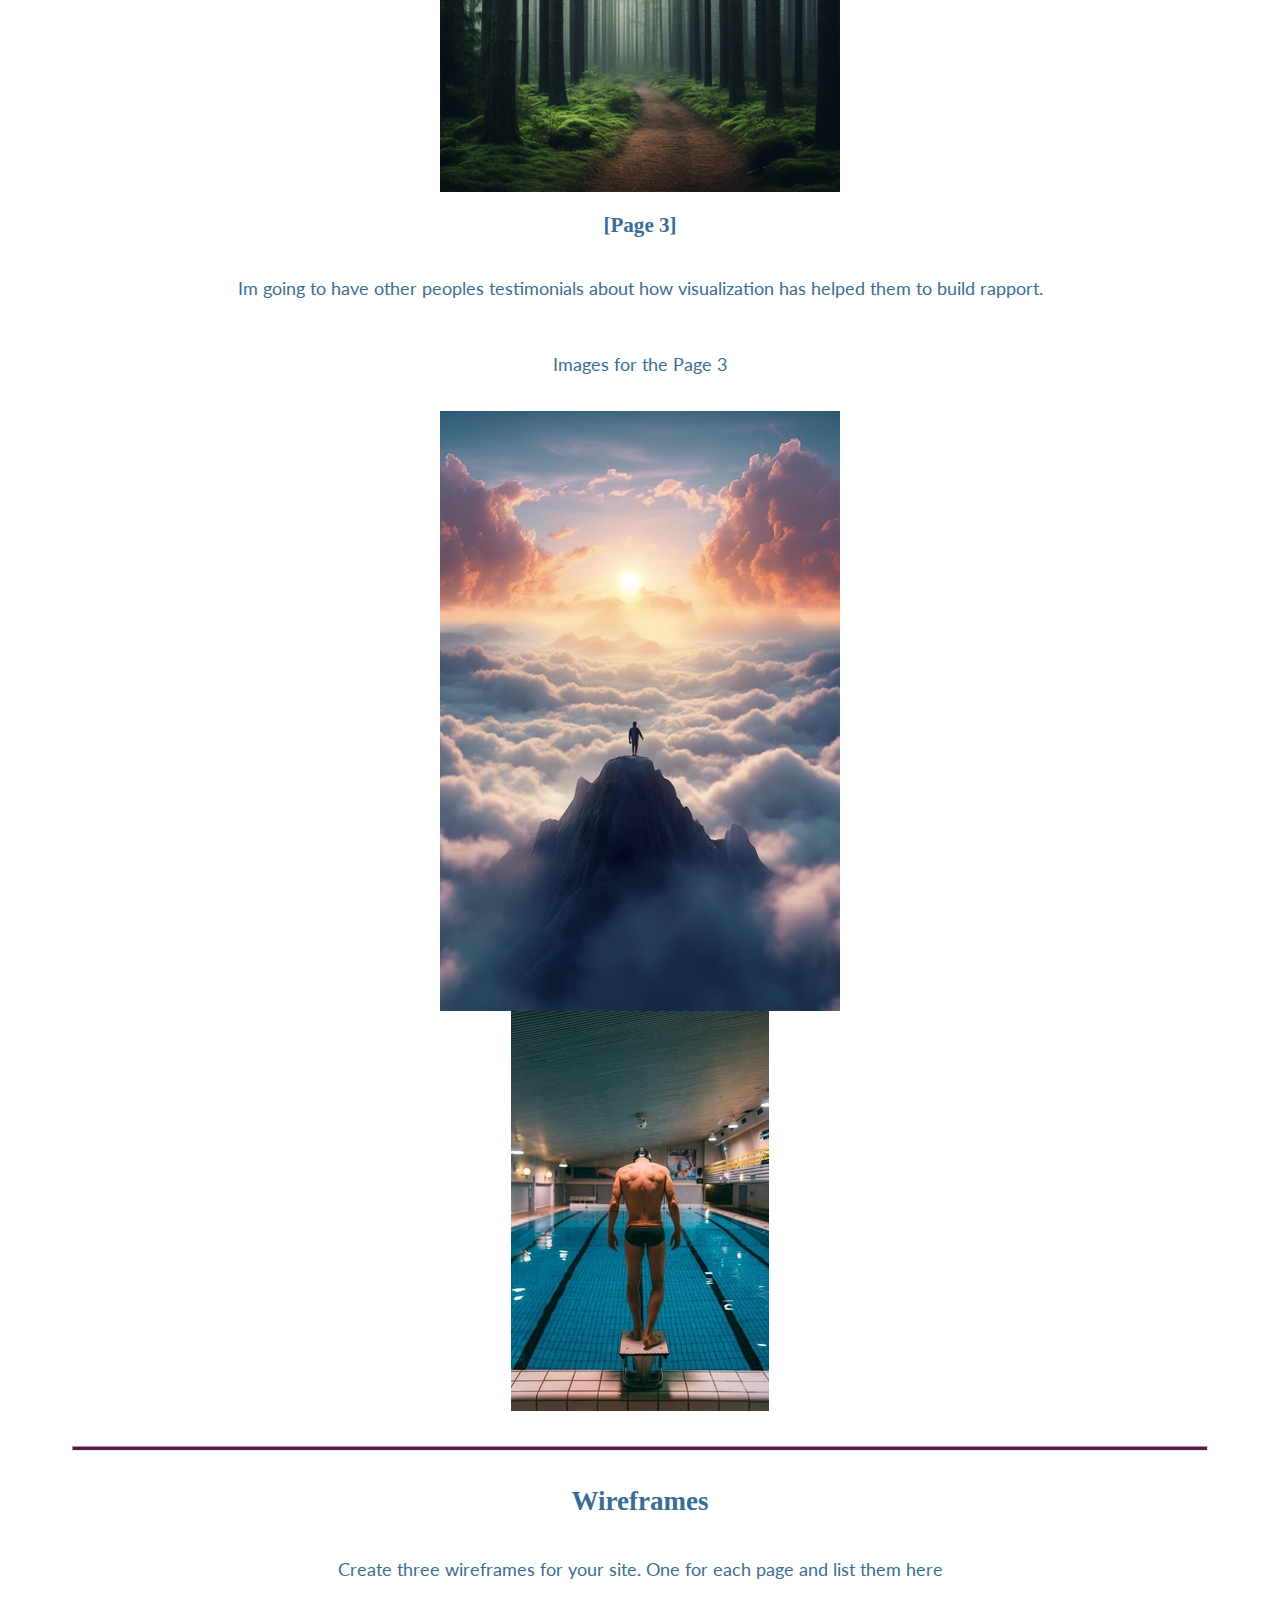
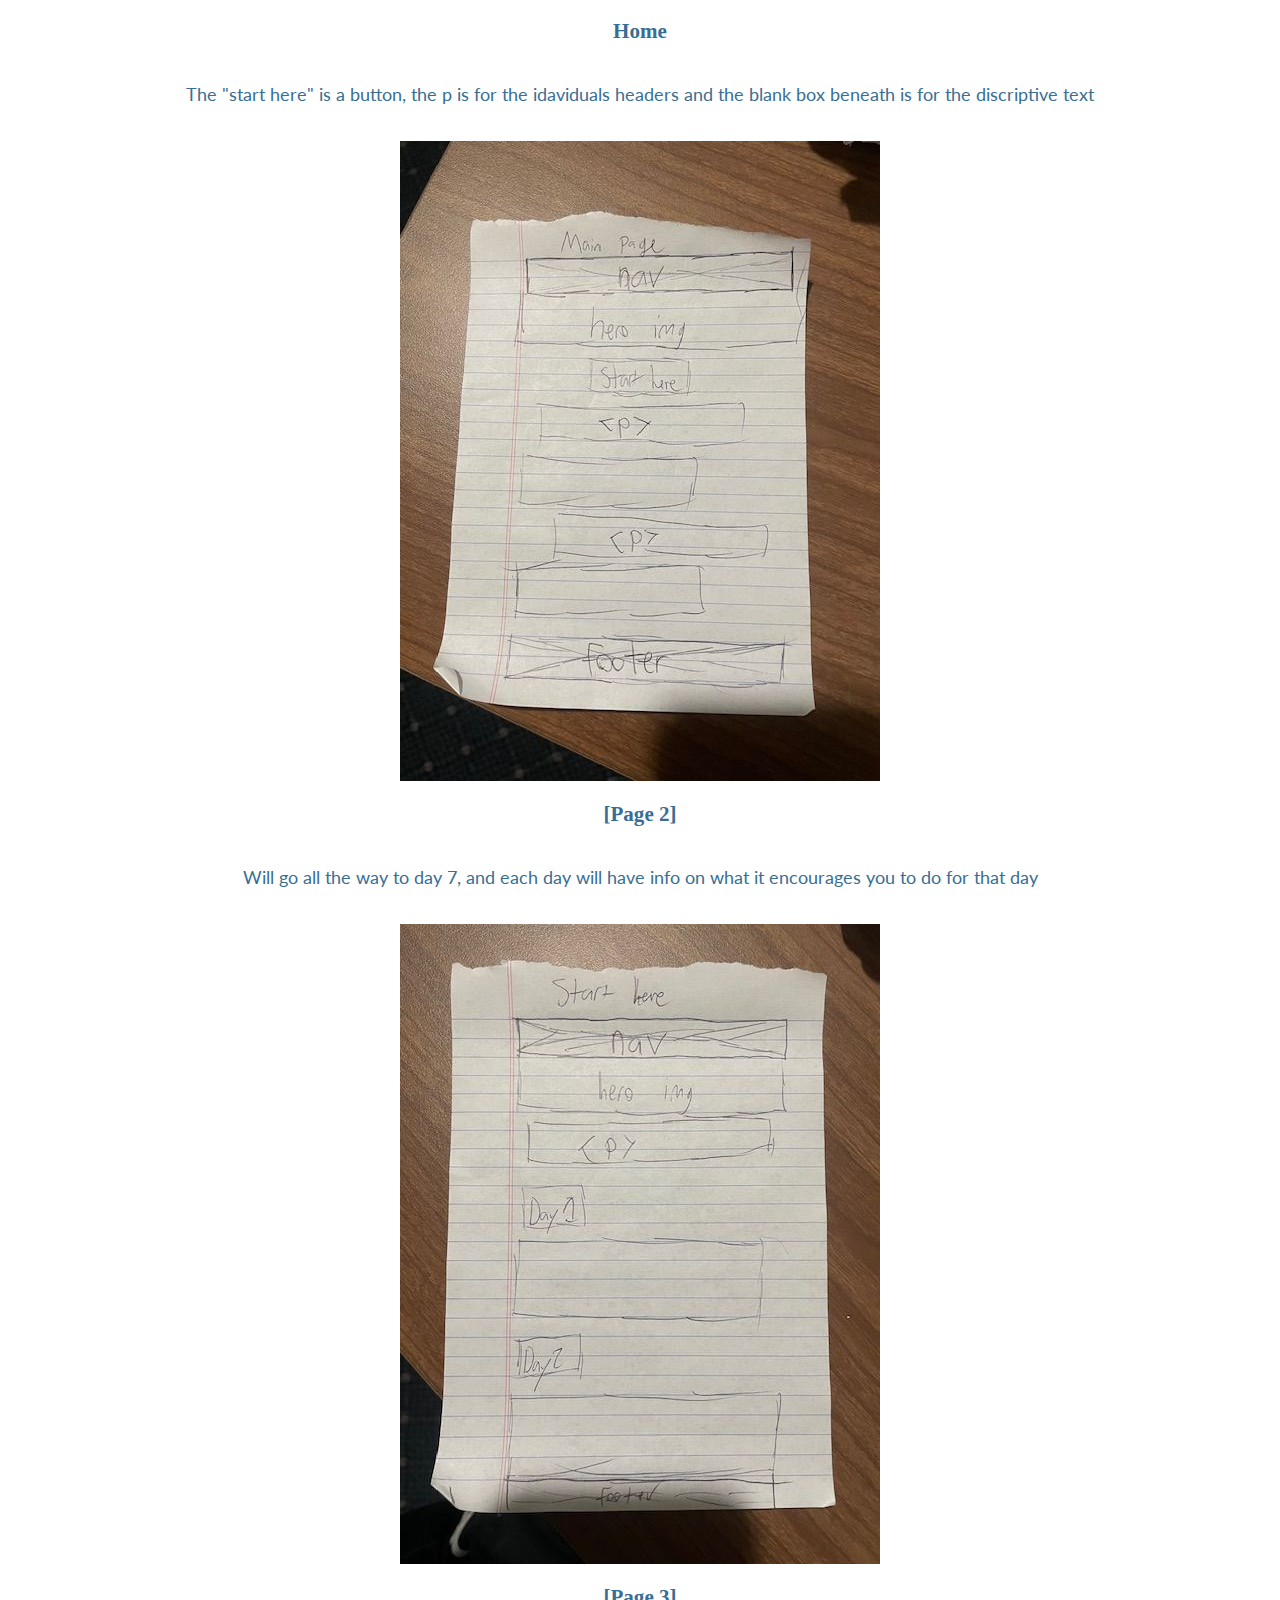
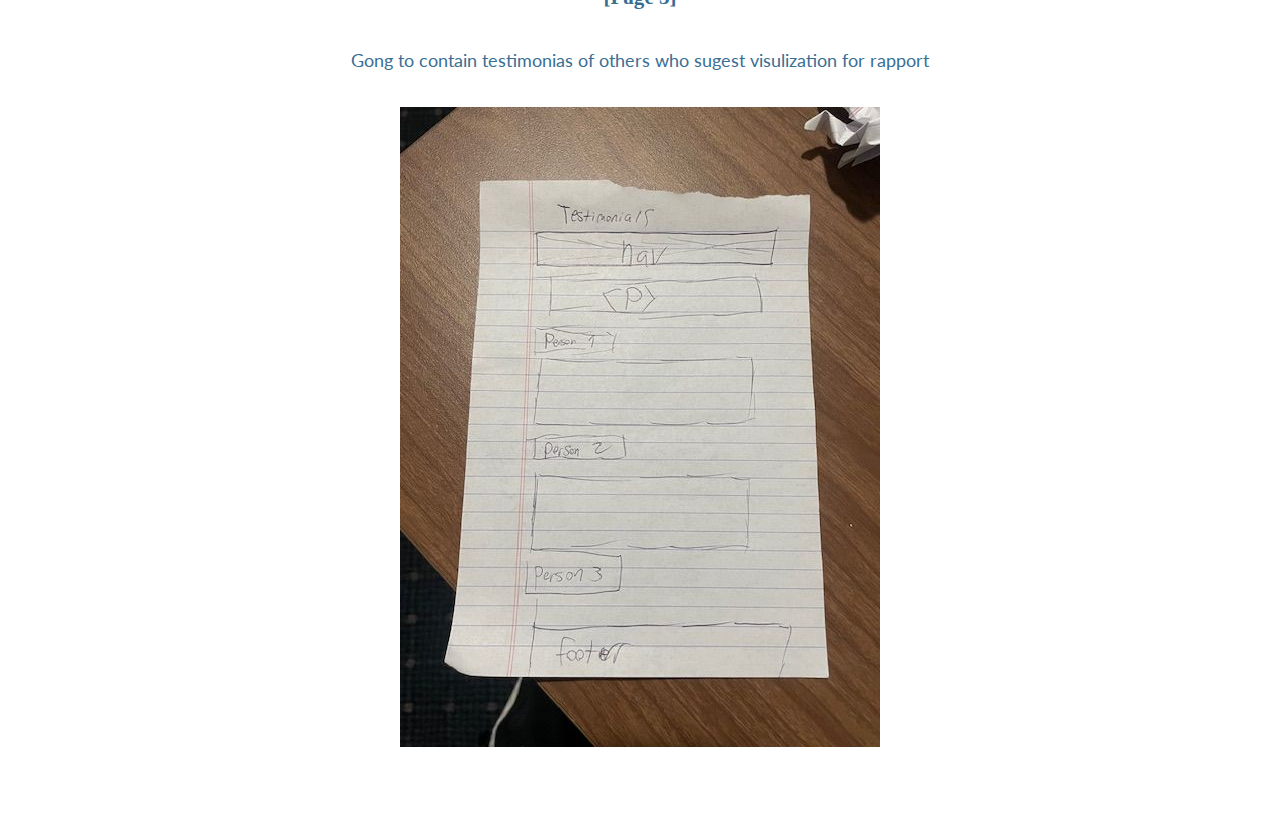
<file: viz_assist/site-plan.html>
<meta charset="utf-8">
    <title>Site Plan</title>
    <link type="text/css" rel="stylesheet" href="styles/site-plan.css">
    
  </head>

 <!-- @import url('https://fonts.googleapis.com/css2?family=Cinzel:wght@400..900&family=Comfortaa:wght@300..700&display=swap') -->
  <body>
    <header>
      <h1>Viz Assist Site Plan</h1>
      <h2>Enoch Taylor</h2>
      <h2>WDD 130</h2>
      <!-- In the header above, add the name or your site, your name and class number. For example if you are in section 3 you would put WDD 130.03 -->
    </header>
    <main>

      <!-- ------------------------Steps 2-3------------------------------ -->
      <hr>
      <h2>Overview</h2>
      <h3>Purpose</h3>
      <p>To move indaviduals from learning about visulization to implamenting it into their lives.</p>  <!-- change this -->


      <h3>Audience</h3>
      <p>People striving to improve and take controll of their lives.</p>  <!-- change this -->

      <hr>
      <h2>Branding</h2>
      <h3>Website Logo</h3>
      <!-- Replace this with some sort of logo for your site.  A logo can be as simple as the name of your site in a nice font :) -->
      <img src="images/Viz assist-logos_black.png" alt="Logo image">
      <hr>
      <h2>
        Style Guide
      </h2>

      <!-- ------------------------Steps 4-8------------------------------ -->

      <h3>
        Color Palette
      </h3>
      <!--  The colors you choose for a website are one of the most important decisions you will make. Follow the instructions on the activity in iLearn then return and replace the color codes below with the hex color codes (the 6 digit numbers that show at the bottom of each color) for the colors you have chosen below.  You should have at least 2 colors but do not have to fill in all 4 if you do not need them.  -->

      <table class="colors">
        <tr><th>Primary</th><th>Secondary</th><th>Accent 1</th><th>Accent 2</th></tr>
        <!-- Replace the numbers in the boxes below with your hex color codes. Then switch to the site-plan.css file and change your colors there as well. -->
        <tr><td class="primary"></td><td class="secondary"></td><td class="accent1"></td><td class="accent2"></td></tr>
      </table>

      <!-- ------------------------Step 9------------------------------ -->

      <h3>
        Typography
      </h3>
      <!-- Choose a font for your paragraphs (body copy) and headlines. What font(s) have you chosen? Why did you choose what you did?  Make sure to review the list of web safe fonts at W3Schools.org as a starting point.  Think also about which of your colors above you might use for background and font colors. -->

      <h4>
        Heading Font: Cinzel  <!-- change this -->
      </h4>
      <h4>
        Paragraph Font: Comfortaa  <!-- change this -->
      </h4>
      <h3>
        Normal paragraph example
      </h3>
      <p>
        Lorem ipsum dolor sit amet, consectetur adipiscing elit, sed do eiusmod tempor incididunt ut labore et dolore magna aliqua. Ut enim ad minim veniam, quis nostrud exercitation ullamco laboris nisi ut aliquip ex ea commodo consequat. Duis aute irure dolor in reprehenderit in voluptate velit esse cillum dolore eu fugiat nulla pariatur. Excepteur sint occaecat cupidatat non proident, sunt in culpa qui officia deserunt mollit anim id est laborum.
      </p>
      <h3>
        Colored paragraph example
      </h3>
      <p class="colored">
        Lorem ipsum dolor sit amet, consectetur adipiscing elit, sed do eiusmod tempor incididunt ut labore et dolore magna aliqua. Ut enim ad minim veniam, quis nostrud exercitation ullamco laboris nisi ut aliquip ex ea commodo consequat. 
      </p>

      <!-- ------------------------Step 10------------------------------ -->

      <h3>
        Navigation
      </h3>
      <!-- Think about how you want your navigation bar to look. In the site-plan.css file change the colors to your colors to get the look you desire. --> 
      <nav>
        <a href="#">Home</a>
        <a href="#">Where to start</a>
        <a href="#">Testimonials</a>
      </nav>
      <hr>
      <h2>
        Site Map
      </h2>
      <div class="sitemap">
        <div class="sm-home">
          Home
        </div>
        <div class="sm-page2">
          [Page2] <!-- change this -->
        </div>
        <div class="sm-page3">
          [Page3]  <!-- change this -->
        </div>

        <div class="top">
          &nbsp;
        </div>
        <div class="left">
          &nbsp;
        </div>
        <div class="right">
          &nbsp;
        </div>

      </div>

      <!-- --------Content Section -------------- -->
      <hr>
      <h2>
        Content
      </h2>
      <h3>Home page</h3>
      <p>
        For my personal website it is going to be on visualization and taking the next steps. At the top its going to have a few options, one of them being “why visualize” this is going to give basic information and research done for the benefits of visualization. This will include sorts psychology information, information on clearing the mind and preparation prior to acting. This will talk about challenging negative beliefs etc.
      </p>
      <p>Images for the Home page</p>
        <img src="images\Optimized-hero (1).jpg" alt="image for homepage">
        <img src="images\Optimized-43490 (1).jpg" alt="image for homepage">

      </ul>
      <h3>[Page 2]</h3>
      <p>
        Another tab is going to be “start here” with a hero img to assist in the first practice visualization along with text describing what to do or a link leading to a youtube video that shows the information needed to listen to. A congratulations!
      </p>
      <p>Images for the Page 2</p>
        <img src="images\Optimized-countryside-field-sunny-day-countryside_181624-24010 (1).jpg" alt="image for page">
        <img src="images\Optimized-view-nature-landscape-with-forest (1).jpg" alt="image for page">

      </ul>
      <h3>[Page 3]</h3>
      <p>
        Im going to have other peoples testimonials about how visualization has helped them to build rapport. 
      </p>
      <p>Images for the Page 3</p>
        <img src="images/Optimized-2150528665 (1).jpg" alt="image for page3">
        <img src="images/Optimized-rinke-dohmen-6tsFCDEHF8c-unsplash (1).jpg" alt="image for page3">

      </ul>
      <hr>
      <h2>
        Wireframes
      </h2>
      <p>
        Create three wireframes for your site. One for each page and list them here</p>

      <h3>Home</h3>
      <p>         
       The "start here" is a button, the p is for the idaviduals headers and the blank box beneath is for the discriptive text
      </p>
      <img src="images\IMG_8082.jpg" alt="home page wireframe">

      <h3>[Page 2]</h3>
      <p>         
        Will go all the way to day 7, and each day will have info on what it encourages you to do for that day
      </p>
      <img src="images\IMG_8083.jpg" alt="page 2 wireframe">

      <h3>[Page 3]</h3>
      <p>         
        Gong to contain testimonias of others who sugest visulization for rapport
      </p>
      <img src="images\IMG_8084.jpg" alt="page 3 wireframe">
    </main>
  </body>
</file>
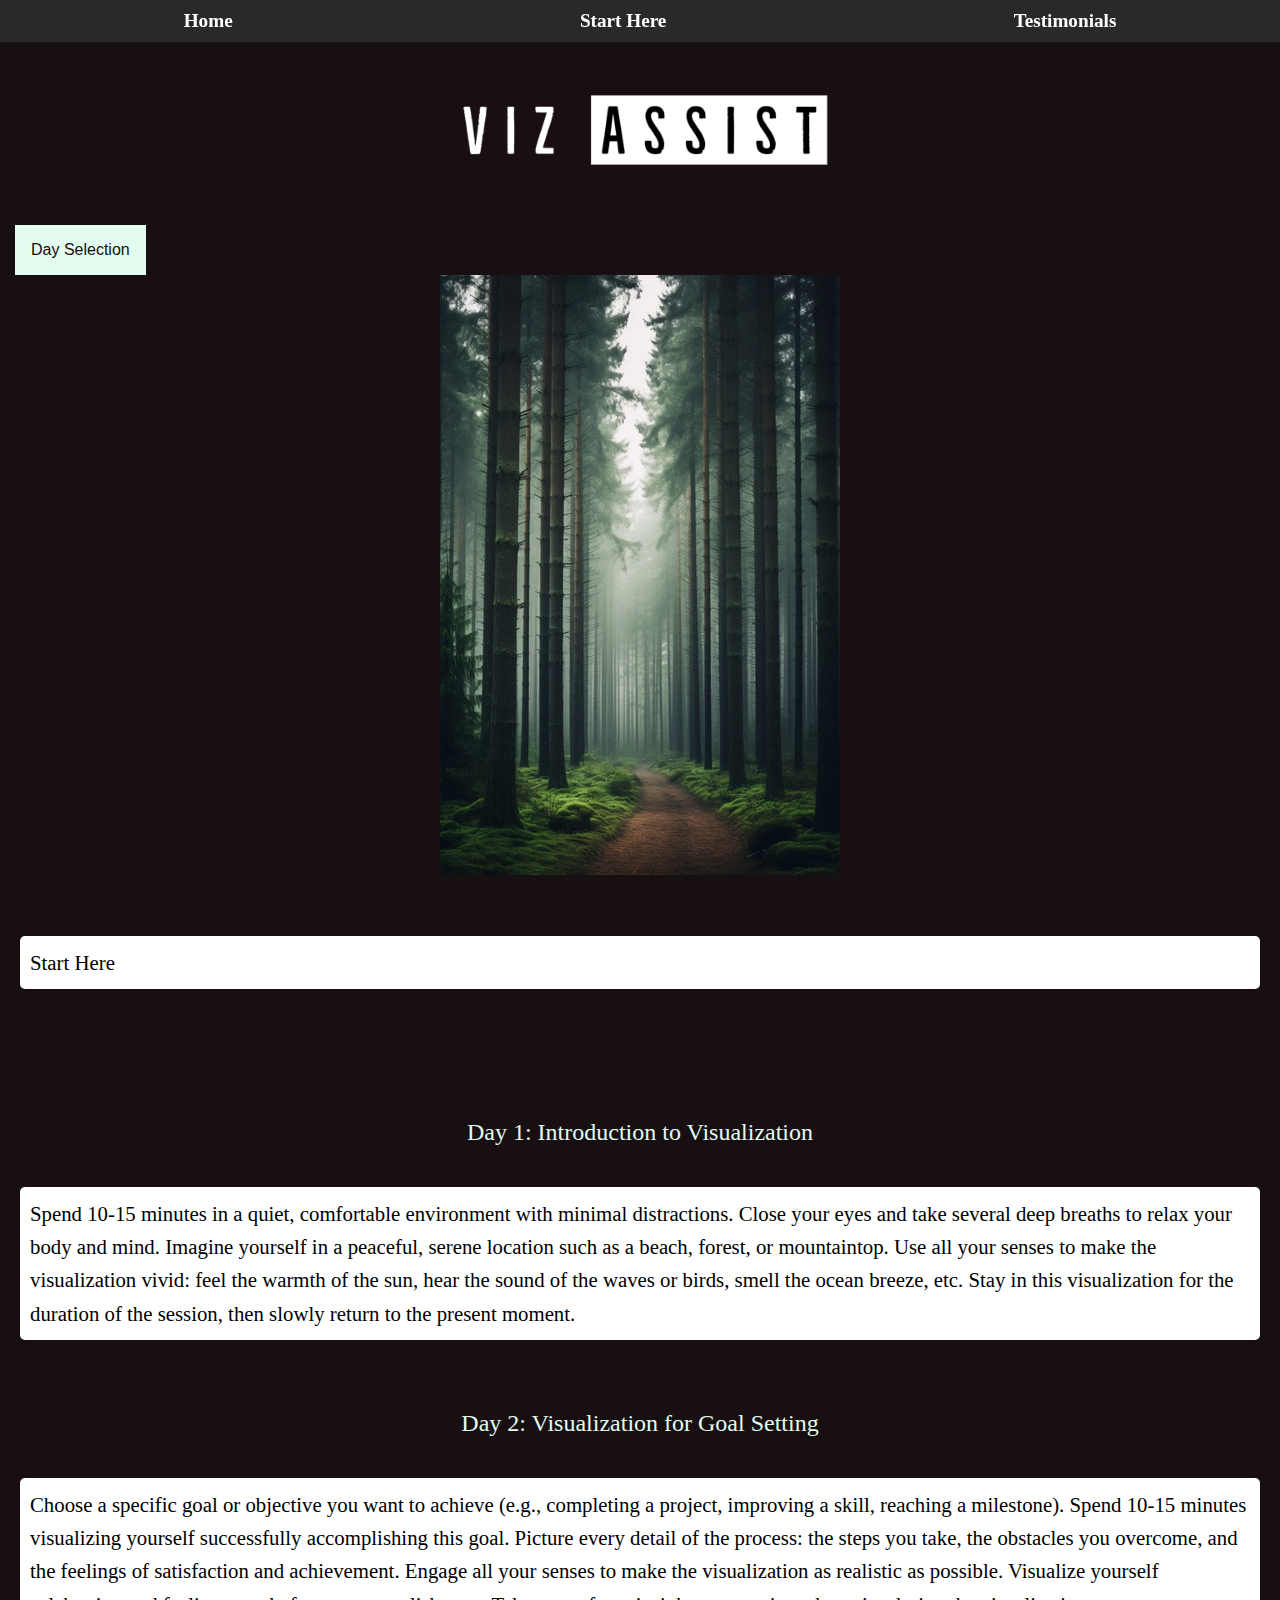
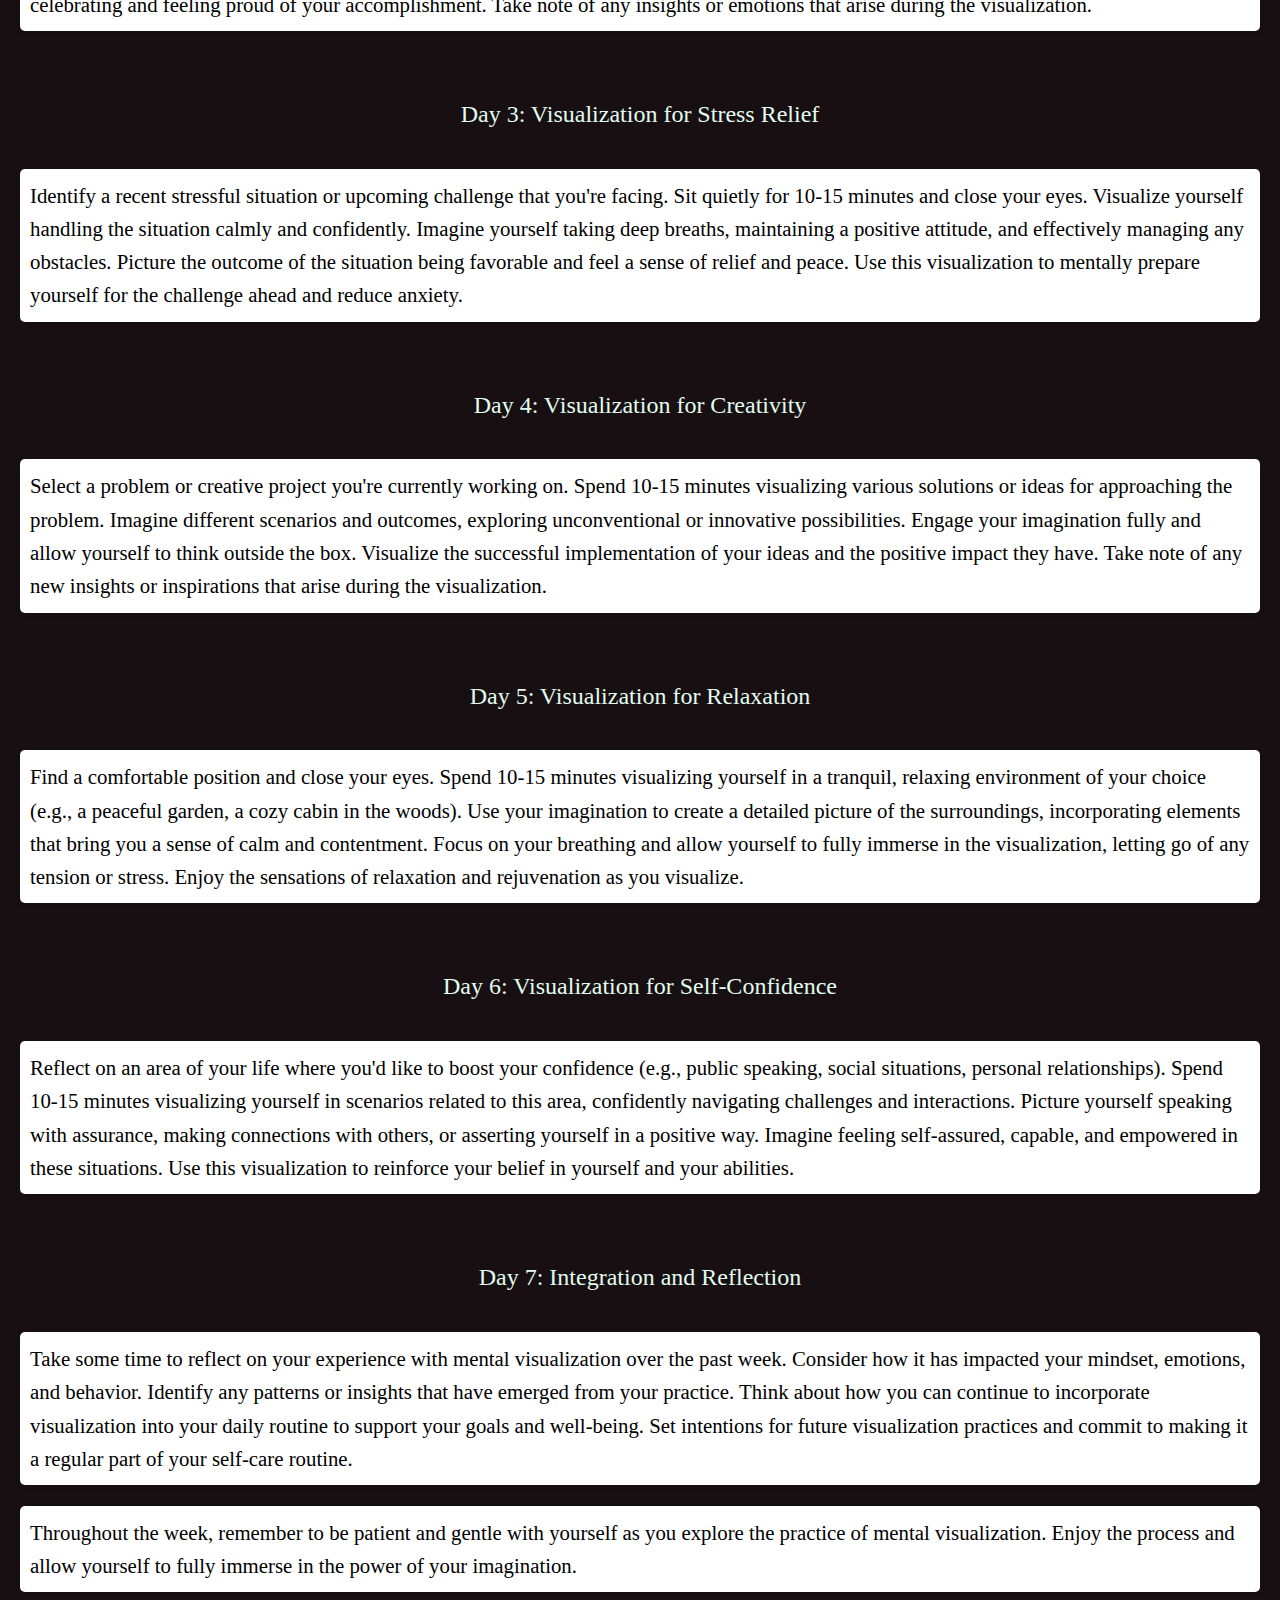
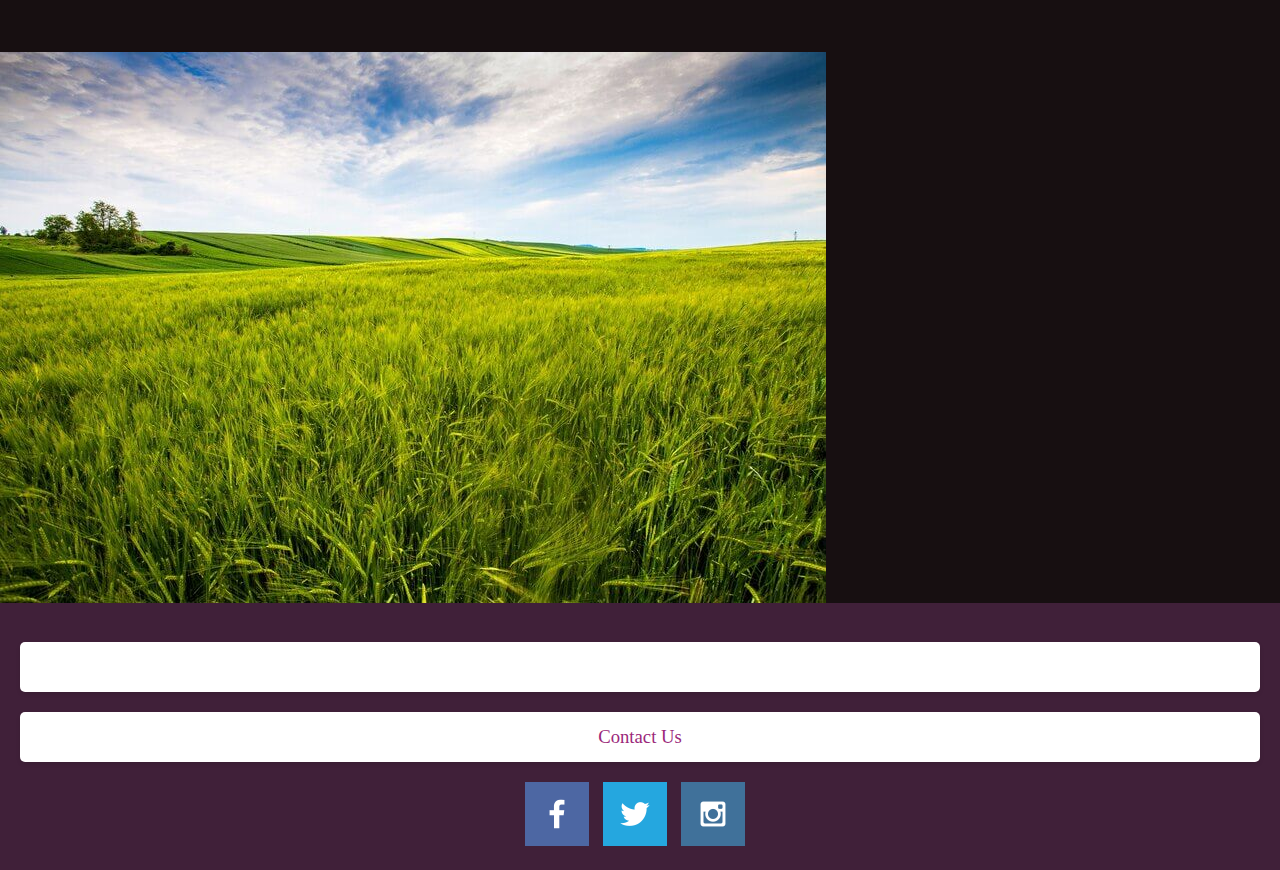
<file: viz_assist/start_here.html>
<meta charset="UTF-8">
    <meta name="viewport" content="width=device-width, initial-scale=1.0">
    <title>Document</title>
    <link href="styles/viz_asssist.css" rel="stylesheet">
<body>
    
    <header>
    <a id="logo_link" href="index.html">
        <img class="logo" src="images/Viz assist-logos_white.png" alt="VizAssist Logo">
    </a>   
    </header>

    <nav>
        <!-- <a class="nav_link"href="wwr/index.html">WWR Website</a> -->
        <a class="nav_link"href="index.html">Home</a>
        <a class="nav_link"href="start_here.html">Start Here</a>
        <a class="nav_link"href="testimonials.html">Testimonials</a>
    </nav>

    <div class="dropdown">
        <button class="dropbtn">Day Selection</button>
        <div class="dropdown-content">
          <a href="#day1">Day 1</a>
          <a href="#day2">Day 2</a>
          <a href="#day3">Day 3</a>
          <a href="#day4">Day 4</a>
          <a href="#day5">Day 5</a>
          <a href="#day6">Day 6</a>
          <a href="#day7">Day 7</a>
        </div>
      </div>

    <div id="hero-box3">
        <img id="hero-img3" src="images/Optimized-view-nature-landscape-with-forest (1).jpg" alt="Dark forest">
    </div>

    <section>
        <p class = title>Start Here</p>
    </section>

    


    <section>
        <header id = 'day1'> Day 1: Introduction to Visualization</header>
        <p>Spend 10-15 minutes in a quiet, comfortable environment with minimal distractions.
            Close your eyes and take several deep breaths to relax your body and mind.
            Imagine yourself in a peaceful, serene location such as a beach, forest, or mountaintop.
            Use all your senses to make the visualization vivid: feel the warmth of the sun, hear the sound of the waves or birds, smell the ocean breeze, etc.
            Stay in this visualization for the duration of the session, then slowly return to the present moment.</p>
        
        <header id = 'day2'>Day 2: Visualization for Goal Setting</header>
        <p>Choose a specific goal or objective you want to achieve (e.g., completing a project, improving a skill, reaching a milestone).
            Spend 10-15 minutes visualizing yourself successfully accomplishing this goal.
            Picture every detail of the process: the steps you take, the obstacles you overcome, and the feelings of satisfaction and achievement.
            Engage all your senses to make the visualization as realistic as possible.
            Visualize yourself celebrating and feeling proud of your accomplishment.
            Take note of any insights or emotions that arise during the visualization.</p>

        <header id = 'day3'>Day 3: Visualization for Stress Relief</header>
        <p>Identify a recent stressful situation or upcoming challenge that you're facing.
            Sit quietly for 10-15 minutes and close your eyes.
            Visualize yourself handling the situation calmly and confidently.
            Imagine yourself taking deep breaths, maintaining a positive attitude, and effectively managing any obstacles.
            Picture the outcome of the situation being favorable and feel a sense of relief and peace.
            Use this visualization to mentally prepare yourself for the challenge ahead and reduce anxiety.
            </p>

        <header id = 'day4'>Day 4: Visualization for Creativity</header>
        <p>Select a problem or creative project you're currently working on.
            Spend 10-15 minutes visualizing various solutions or ideas for approaching the problem.
            Imagine different scenarios and outcomes, exploring unconventional or innovative possibilities.
            Engage your imagination fully and allow yourself to think outside the box.
            Visualize the successful implementation of your ideas and the positive impact they have.
            Take note of any new insights or inspirations that arise during the visualization.</p>

        <header id = 'day5'>Day 5: Visualization for Relaxation</header>
            <p>Find a comfortable position and close your eyes.
                Spend 10-15 minutes visualizing yourself in a tranquil, relaxing environment of your choice (e.g., a peaceful garden, a cozy cabin in the woods).
                Use your imagination to create a detailed picture of the surroundings, incorporating elements that bring you a sense of calm and contentment.
                Focus on your breathing and allow yourself to fully immerse in the visualization, letting go of any tension or stress.
                Enjoy the sensations of relaxation and rejuvenation as you visualize.
            </p>

        <header id = 'day6'>Day 6: Visualization for Self-Confidence</header>
        <p>Reflect on an area of your life where you'd like to boost your confidence (e.g., public speaking, social situations, personal relationships).
            Spend 10-15 minutes visualizing yourself in scenarios related to this area, confidently navigating challenges and interactions.
            Picture yourself speaking with assurance, making connections with others, or asserting yourself in a positive way.
            Imagine feeling self-assured, capable, and empowered in these situations.
            Use this visualization to reinforce your belief in yourself and your abilities.</p>

        <header id = 'day7'>Day 7: Integration and Reflection</header>
            <p>Take some time to reflect on your experience with mental visualization over the past week.
                Consider how it has impacted your mindset, emotions, and behavior.
                Identify any patterns or insights that have emerged from your practice.
                Think about how you can continue to incorporate visualization into your daily routine to support your goals and well-being.
                Set intentions for future visualization practices and commit to making it a regular part of your self-care routine.</p>

                <p>Throughout the week, remember to be patient and gentle with yourself as you explore the practice of mental visualization. Enjoy the process and allow yourself to fully immerse in the power of your imagination.</p>

    </section>
    <img class="logo3" src="images\Optimized-countryside-field-sunny-day-countryside_181624-24010 (1).jpg" alt="Green fuild">
    <footer>
        <p>VisAssist &copy; 2024 - Enoch Taylor</p>
        <P><a href="contactus.html">Contact Us</a></P>
        <div class="social">
            <a href="https://facebook.com" target ="_blank">
                <img src="images/facebook.png" alt="fb icon">
            </a>
            <a href="https://twitter.com" target="_blank">
                <img src="images/twitter.png" alt="twitter icon">
            </a>
            <a href="https://instagram.com" target="_blank">
                <img src="images/instagram.png" alt="instagram icon">
            </a>
        </div>
    </footer>
</body>
</file>
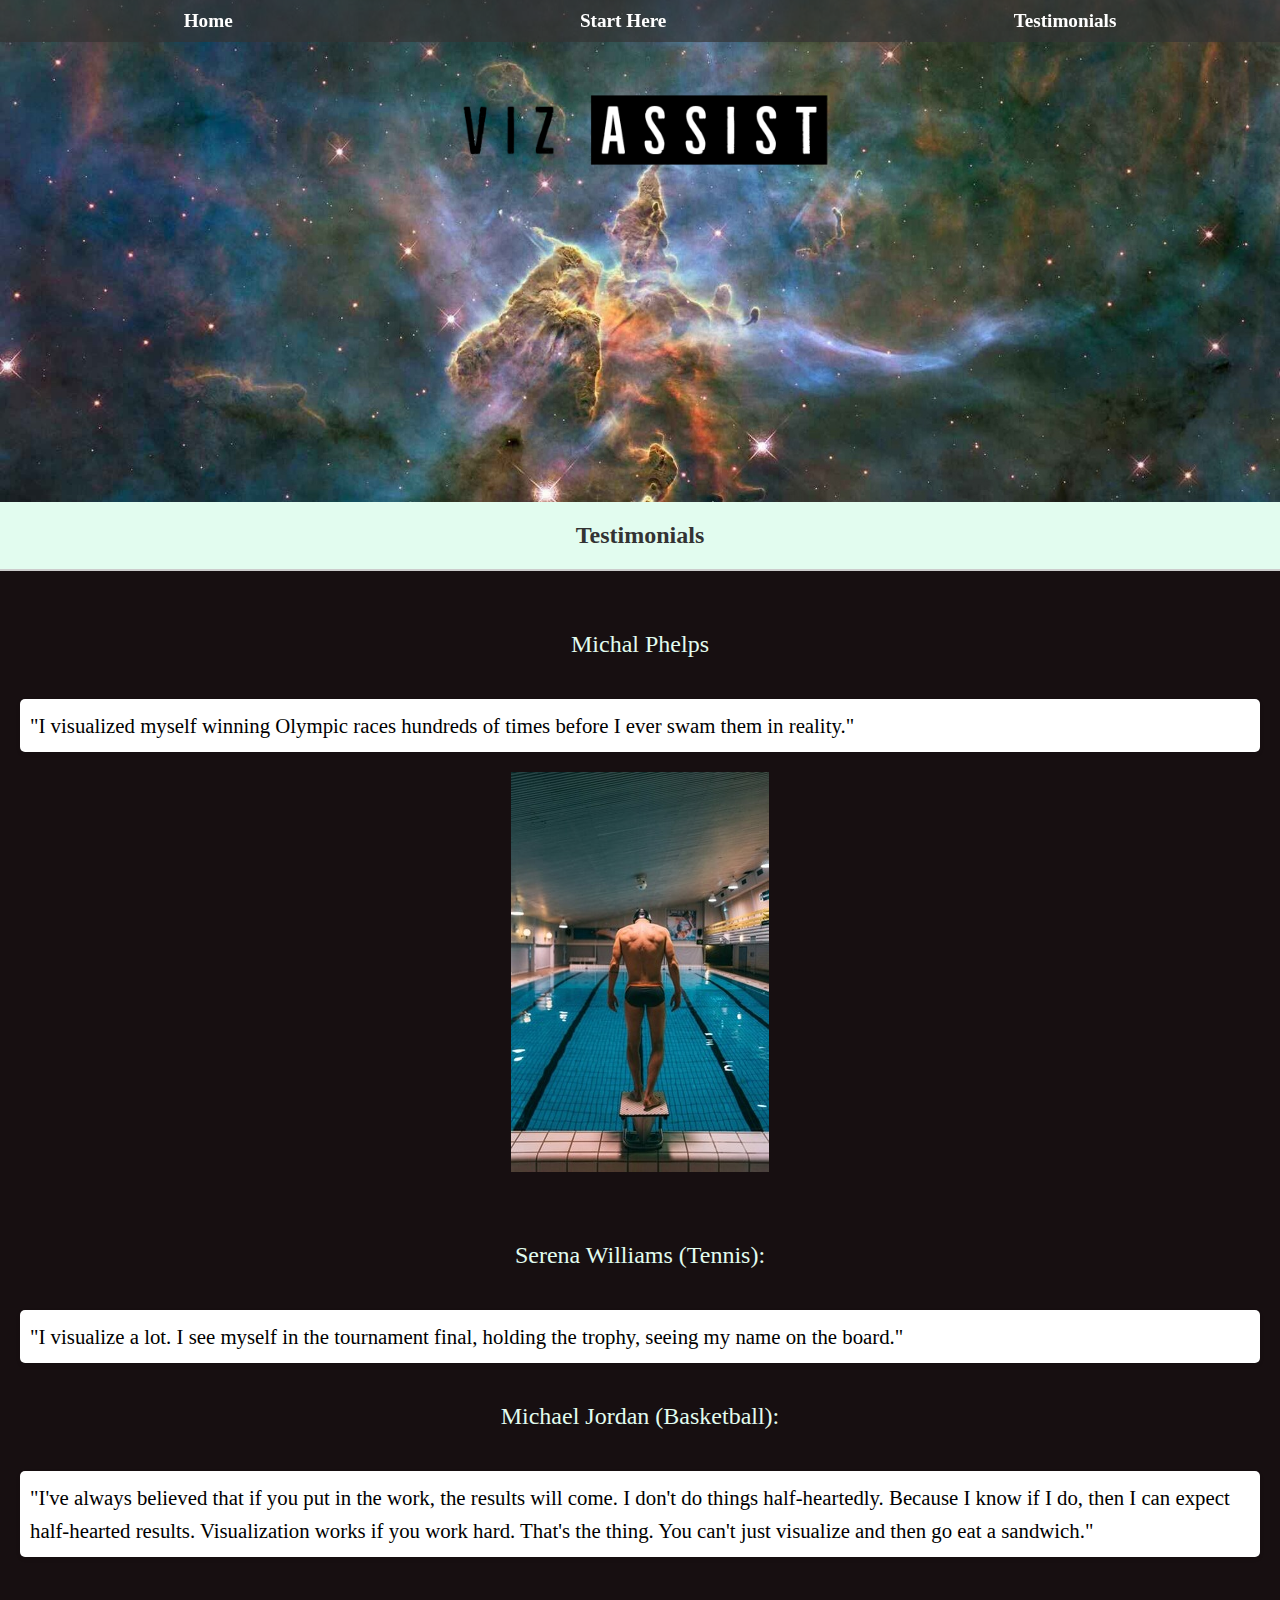
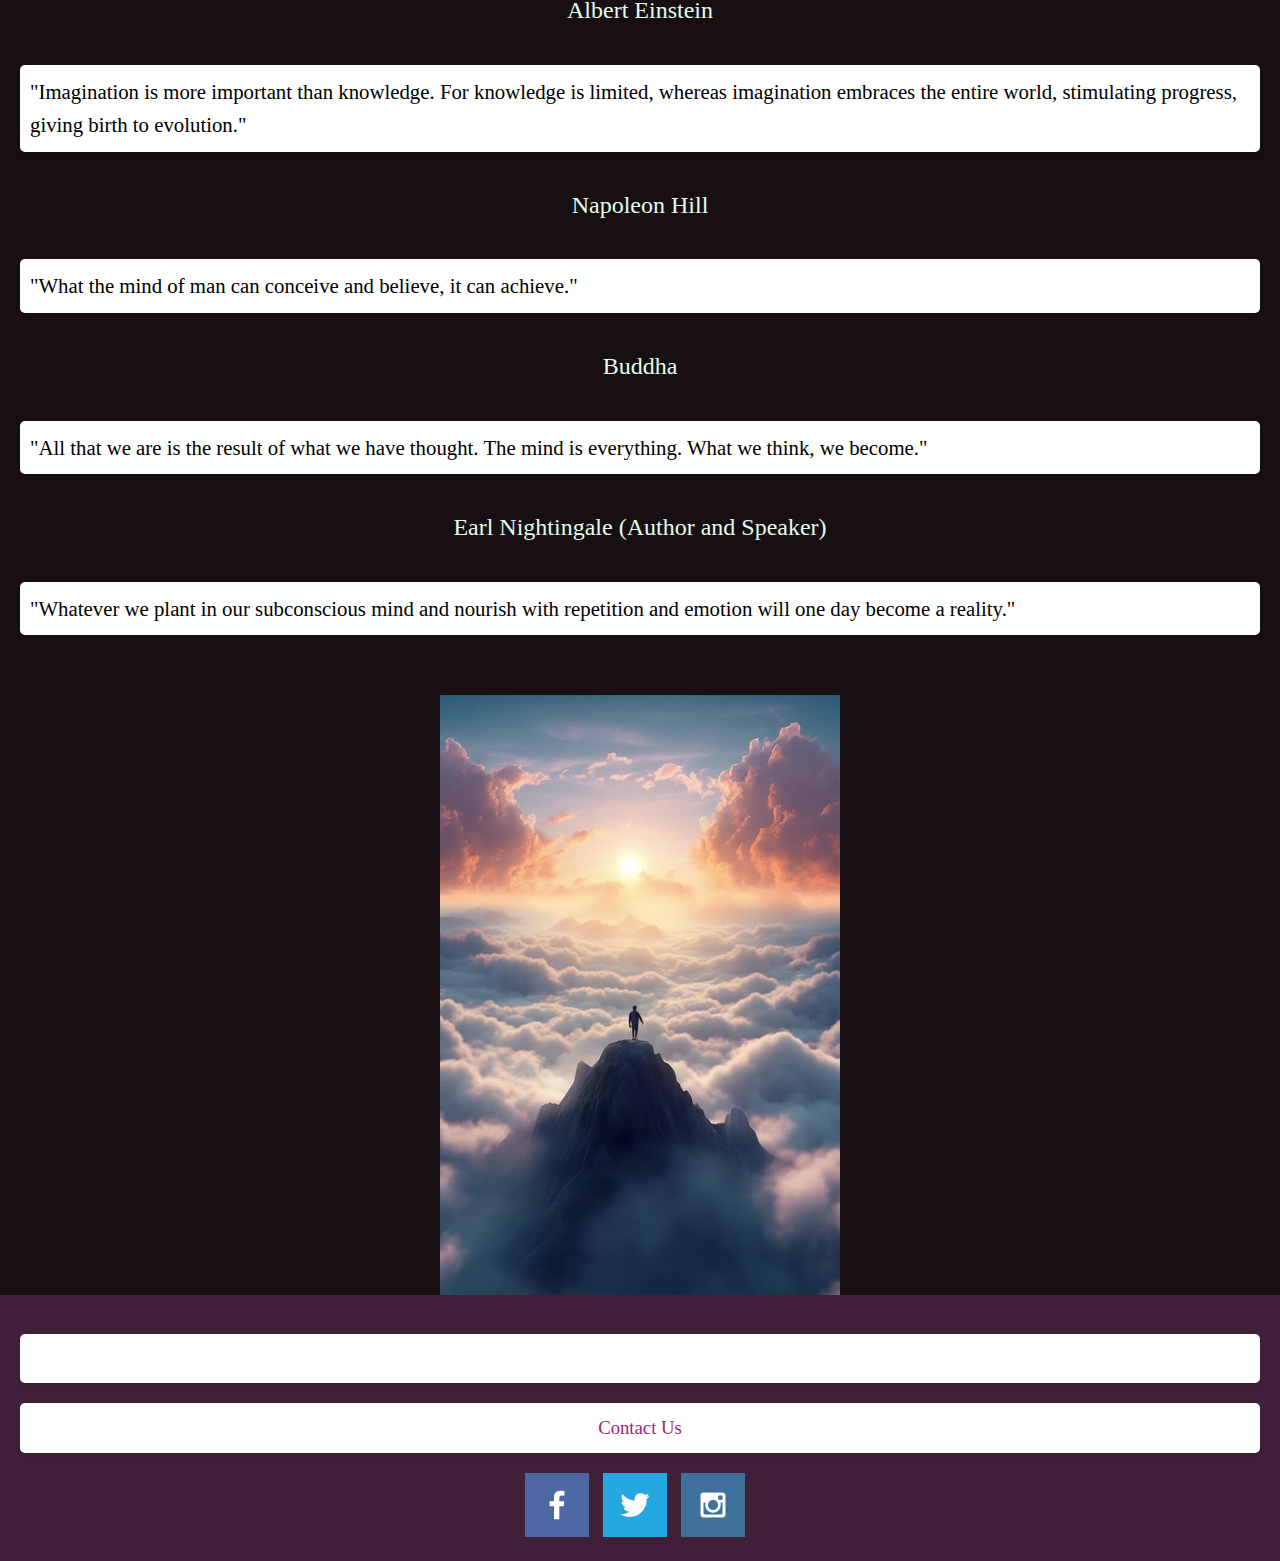
<file: viz_assist/testimonials.html>
<meta charset="UTF-8">
    <meta name="viewport" content="width=device-width, initial-scale=1.0">
    <title>Document</title>
    <link href="styles/viz_asssist.css" rel="stylesheet">
<body>
    <header>
        <a id="logo_link" href="index.html">
            <img class="logo" src="images/Viz assist-logos_black.png" alt="VizAssist Logo">
        </a>   
    </header>

    <nav>
        <a class="nav_link" href="index.html">Home</a>
        <a class="nav_link" href="start_here.html">Start Here</a>
        <!-- <a class="nav_link" href="wwr/index.html">WWR Website</a> -->
        <a class="nav_link" href="testimonials.html">Testimonials</a>
    </nav>
    <div id="hero">
        <div id="hero-box">
            <img id="hero-img" src="images/nasa-hubble-space-telescope-V2IH4b1GNPQ-unsplash (1) (2) (2).jpg" alt="image of space">
        </div>
<body>
    <div class="header">Testimonials</div>
<section>
    <header>Michal Phelps</header>
    <p>"I visualized myself winning Olympic races hundreds of times before I ever swam them in reality."</p>
    <div id = 'swimmer'>
        <img src="images\Optimized-rinke-dohmen-6tsFCDEHF8c-unsplash (1).jpg" alt="Swimmer">
    </div>

    <header>Serena Williams (Tennis):</header>
    <p>"I visualize a lot. I see myself in the tournament final, holding the trophy, seeing my name on the board."</p>

    <header>Michael Jordan (Basketball):</header>
    <p>"I've always believed that if you put in the work, the results will come. I don't do things half-heartedly. Because I know if I do, then I can expect half-hearted results. Visualization works if you work hard. That's the thing. You can't just visualize and then go eat a sandwich."</p>

    <header>Albert Einstein </header>
    <p>"Imagination is more important than knowledge. For knowledge is limited, whereas imagination embraces the entire world, stimulating progress, giving birth to evolution."</p>

    <header>Napoleon Hill</header>
    <p>"What the mind of man can conceive and believe, it can achieve."</p>

    <header>Buddha</header>
    
    <p>"All that we are is the result of what we have thought. The mind is everything. What we think, we become."</p>

    <header>Earl Nightingale (Author and Speaker)</header>
    <p>"Whatever we plant in our subconscious mind and nourish with repetition and emotion will one day become a reality."</p>
</section>

    <div id = 'mountaintop'>
        <img src="images\Optimized-2150528665 (1).jpg" alt="a person on a mountaintop">
    </div>
    <footer>
        <p>VisAssist &copy;2024 - Enoch Taylor</p>
        <P><a href="contactus.html">Contact Us</a></P>
        <div class="social">
            <a href="https://facebook.com" target ="_blank">
                <img src="images/facebook.png" alt="fb icon">
            </a>
            <a href="https://twitter.com" target="_blank">
                <img src="images/twitter.png" alt="twitter icon">
            </a>
            <a href="https://instagram.com" target="_blank">
                <img src="images/instagram.png" alt="instagram icon">
            </a>
        </div>
    </footer>
</body>
</file>
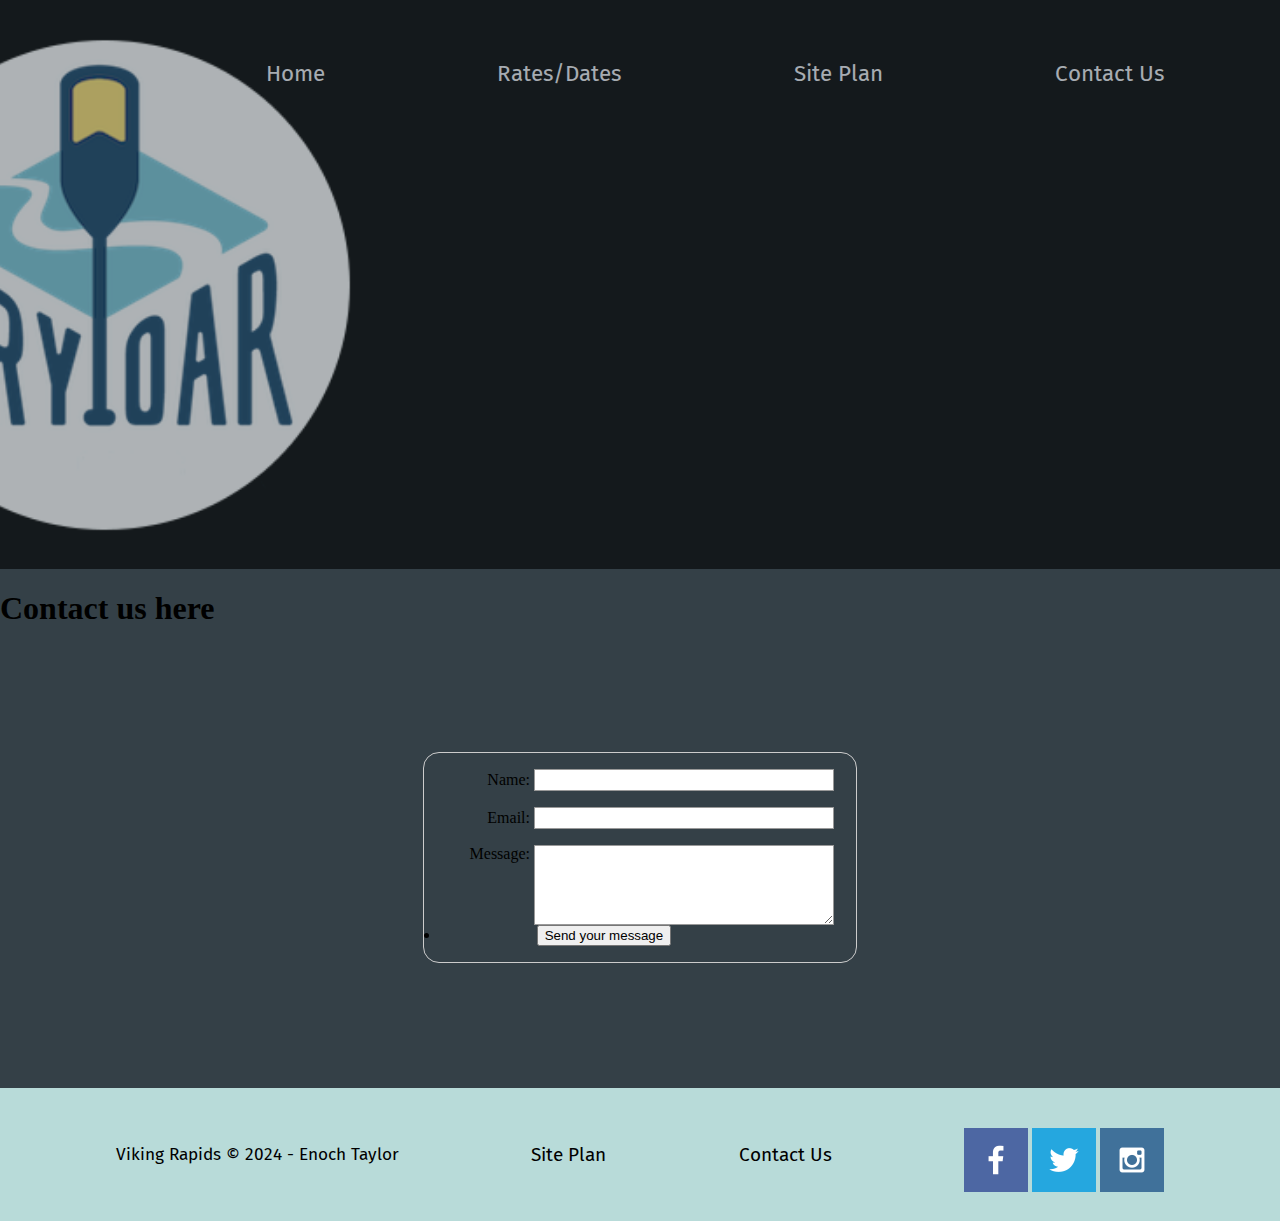
<file: wwr/contactus.html>
<!DOCTYPE html>
<html lang="en">
<head>
    <meta charset="UTF-8">
    <meta name="viewport" content="width=device-width, initial-scale=1.0">
    <title>Witewater Rafting Vacations |Viking Rapids | Home</title>
    <link rel="stylesheet" href="styles/style.css">
</head>
<body>
    <div id="content">
        <header>
            <a id="logo_link" href="index.html">
                <img class="logo" src="images/logo.png" alt="Dry Oar Logo">
            </a>
            <nav id ='test'>
                <a href="index.html">Home</a>
                <a href="dates.html">Rates/Dates</a>
                <a href="site-plan-rafting.html">Site Plan</a>
                <a href="contactus.html">Contact Us</a>
            </nav>
        </header>
         
        </div>
        <main>
            <h1>Contact us here</h1>
            <div id="feedback"></div>
            <form action="/my-handling-form-page" method="post">
                <ul>
                  <li>
                    <label for="name">Name:</label>
                    <input type="text" id="name" name="user_name" />
                  </li>
                  <li>
                    <label for="mail">Email:</label>
                    <input required type="email" id="mail" name="user_email" />
                  </li>
                  <li>
                    <label for="msg">Message:</label>
                    <textarea id="msg" name="user_message"></textarea>
                  </li>
                </ul>
                <li class="button">
                    <button type="submit">Send your message</button>
                  </li>
                  
              </form>
        </main>
        <footer>
            <p>Viking Rapids &copy; 2024 - Enoch Taylor</p>
            <p><a href="site-plan-rafting.html">Site Plan</a></p>
            <P><a href="contactus.html">Contact Us</a></P>
            <div class="social">
                <a href="https://facebook.com" target ="_blank">
                    <img src="images/facebook.png" alt="fb icon">
                </a>
                <a href="https://twitter.com" target="_blank">
                    <img src="images/twitter.png" alt="twitter icon">
                </a>
                <a href="https://instagram.com" target="_blank">
                    <img src="images/instagram.png" alt="instagram icon">
                </a>
            </div>
        </footer>
    </div>
    <script>
        // get the feedback div element so we can do something with it.
        const feedbackElement = document.getElementById('feedback');
        // get the form so we can read what was entered in it.
        const formElement = document.forms[0];
        // add a 'listener' to wait for a submission of our form. When that happens run the code below.
        formElement.addEventListener('submit', function(e) {
            // stop the form from doing the default action.
            e.preventDefault();
            // set the contents of our feedback element to a message letting the user know the form was submitted successfully. Notice that we pull the name that was entered in the form to personalize the message!
            feedbackElement.innerHTML = 'Hello '+ formElement.user_name.value +'! Thank you for your message. We will get back with you as soon as possible!';
            // make the feedback element visible.
            feedbackElement.style.display = "block";
            // add a class to move everything down so our message doesn't cover it.
            document.body.classList.toggle('moveDown');
        });
    </script>
</body>
</html>
</file>
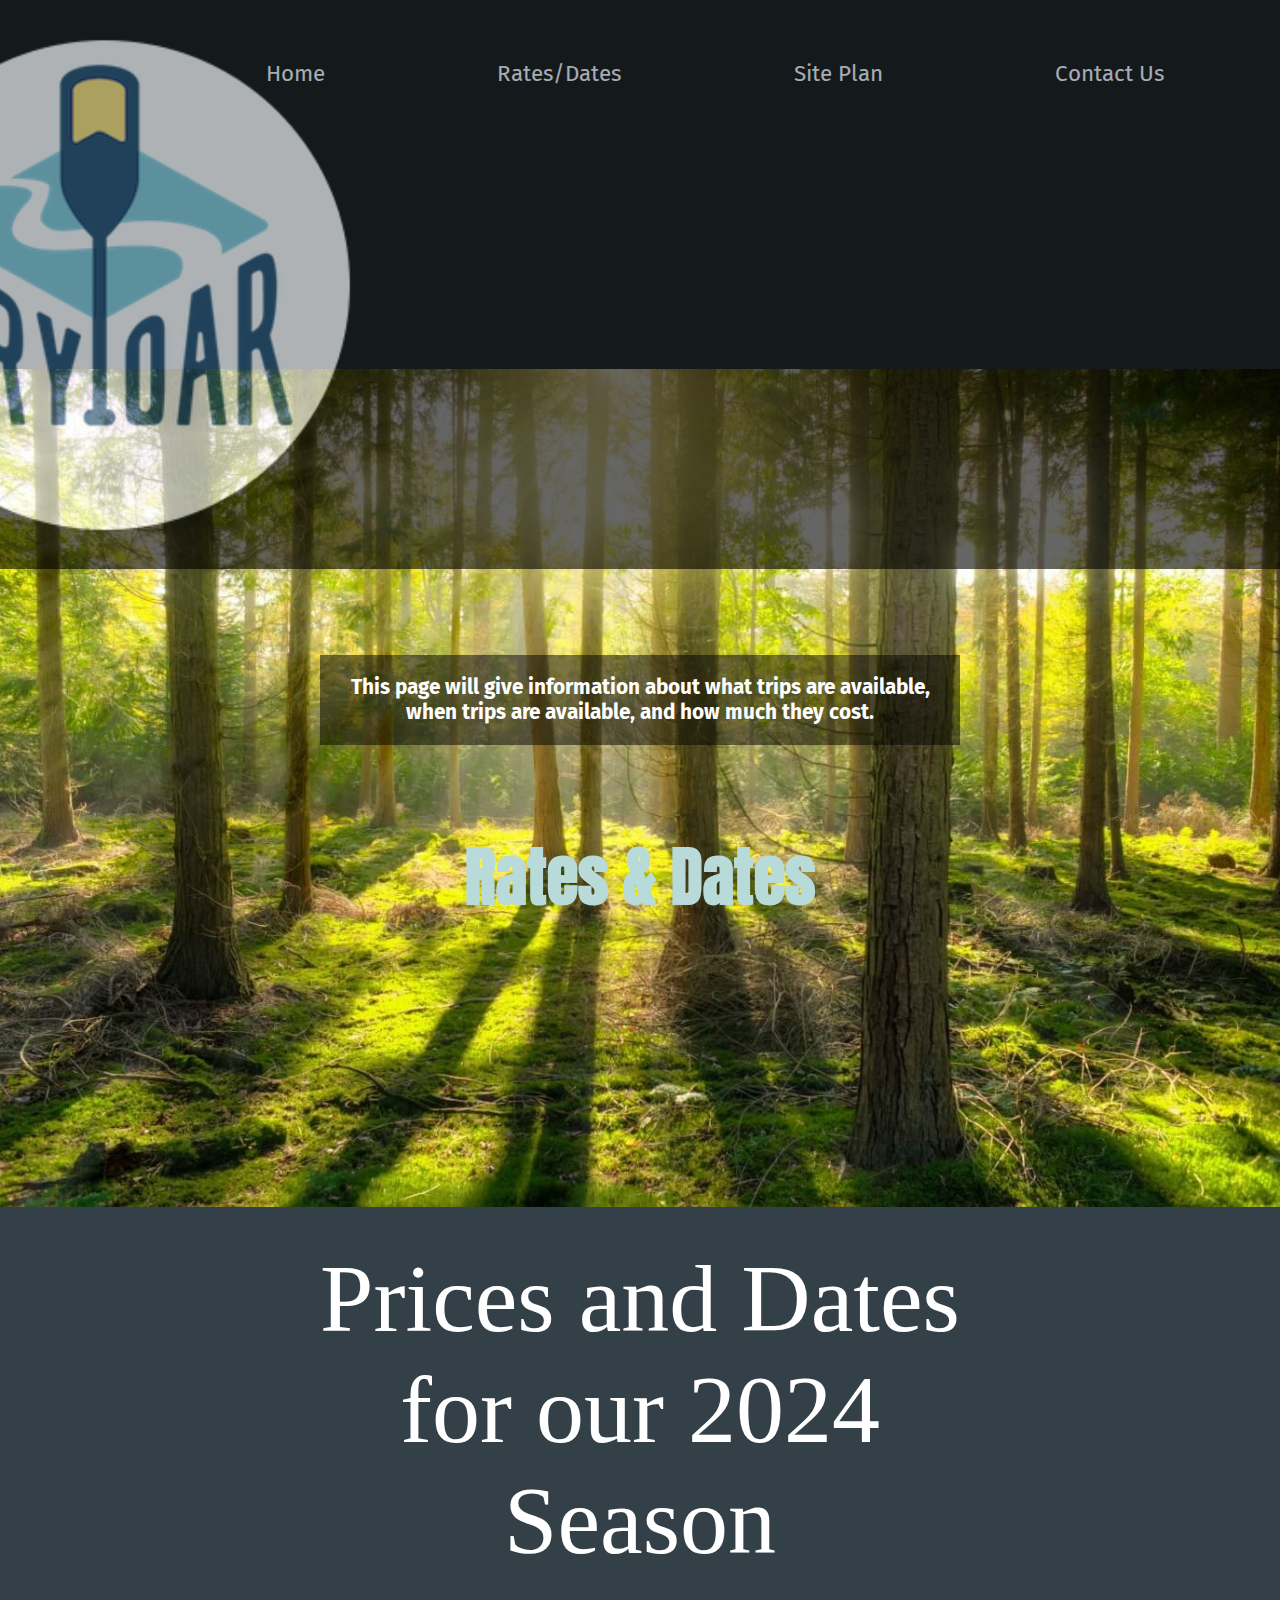
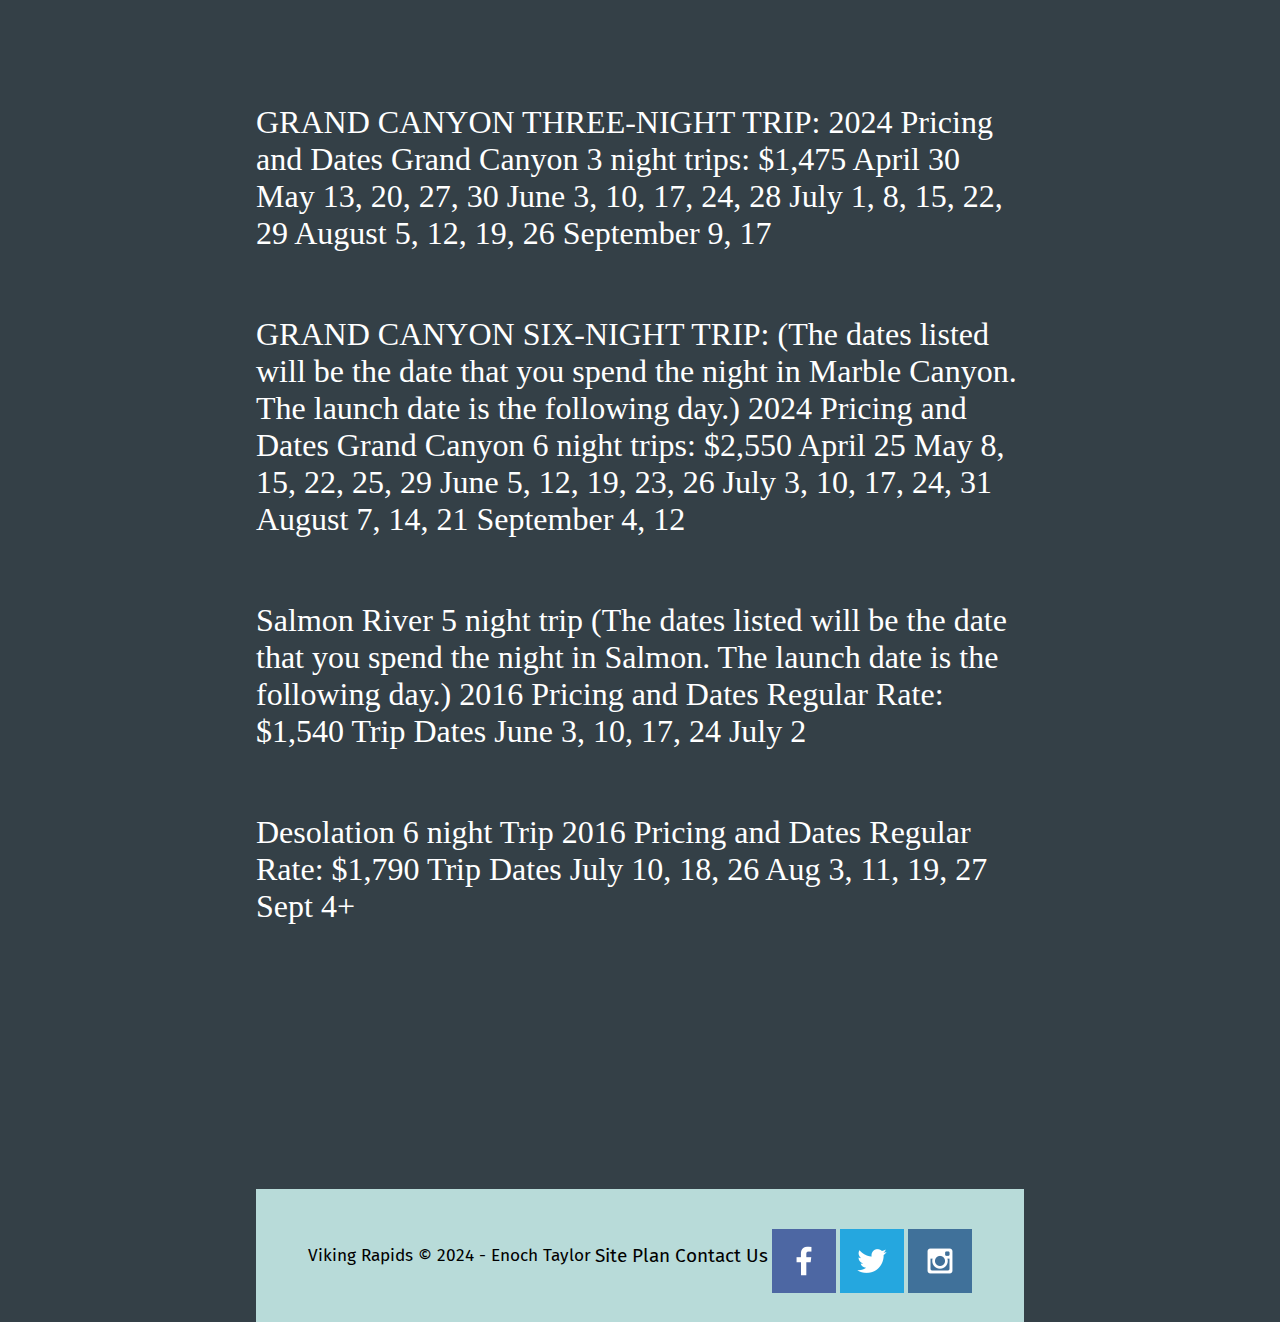
<file: wwr/dates.html>
<!DOCTYPE html>
<html lang="en">
<head>
    <meta charset="UTF-8">
    <meta name="viewport" content="width=device-width, initial-scale=1.0">
    <title>Witewater Rafting Vacations |Viking Rapids | Home</title>
    <link rel="stylesheet" href="styles/style.css">
</head>
<body>
    <div id="content">
        <header>
            <a id="logo_link" href="index.html">
                <img class="logo" src="images/logo.png" alt="Dry Oar Logo">
            </a>
            <nav id ='test'>
                <a href="index.html">Home</a>
                <a href="dates.html">Rates/Dates</a>
                <a href="site-plan-rafting.html">Site Plan</a>
                <a href="contactus.html">Contact Us</a>
            </nav>
        </header>
        <div id="hero">
            <div id="hero-box2">
                <img id="hero-img" src="images\Optimized-hero (1).jpg" alt="A forest with the sun hiding behind the trees">
            </div>
            <section id="hero-msg2">
                <h1 class="home-title">Rates & Dates</h1>
                <h4>This page will give information about what trips are available, when trips are available, and how much they cost.</h4>
        <div id='rates_dates'>
            

                <p class = 'sub_header' >Prices and Dates for our 2024 Season</p>
                <p class = 'info1'> GRAND CANYON THREE-NIGHT TRIP: 2024 Pricing and Dates Grand Canyon 3 night trips: $1,475 April 30 May 13, 20, 27, 30 June 3, 10, 17, 24, 28 July 1, 8, 15, 22, 29 August 5, 12, 19, 26 September 9, 17</p>
                <p class = 'info2'>GRAND CANYON SIX-NIGHT TRIP: (The dates listed will be the date that you spend the night in Marble Canyon. The launch date is the following day.) 2024 Pricing and Dates Grand Canyon 6 night trips: $2,550 April 25 May 8, 15, 22, 25, 29 June 5, 12, 19, 23, 26 July 3, 10, 17, 24, 31 August 7, 14, 21 September 4, 12</p>
                <p class = 'info3'>Salmon River 5 night trip (The dates listed will be the date that you spend the night in Salmon. The launch date is the following day.) 2016 Pricing and Dates Regular Rate: $1,540 Trip Dates June 3, 10, 17, 24 July 2</p>
                <p class = 'info4'>Desolation 6 night Trip 2016 Pricing and Dates Regular Rate: $1,790 Trip Dates July 10, 18, 26 Aug 3, 11, 19, 27 Sept 4+</p>
                <p id = 'info5'></p>
        </div>
        <footer>
            <p>Viking Rapids &copy; 2024 - Enoch Taylor</p>
            <p><a href="site-plan-rafting.html">Site Plan</a></p>
            <P><a href="contactus.html">Contact Us</a></P>
            <div class="social">
                <a href="https://facebook.com" target ="_blank">
                    <img src="images/facebook.png" alt="fb icon">
                </a>
                <a href="https://twitter.com" target="_blank">
                    <img src="images/twitter.png" alt="twitter icon">
                </a>
                <a href="https://instagram.com" target="_blank">
                    <img src="images/instagram.png" alt="instagram icon">
                </a>
            </div>
        </footer>
    </div>
</body>
</html>
</file>
<file: ice/styles/ice.css>
body {
    display: grid;
    grid-template-columns: 100px, 100px;
    
}
img {
    size: 100px;
    grid-column: 1/2;
}
.hero{
    font-size: 2em;
}
</file>
<file: viz_assist/styles/viz_asssist.css>
/* Define custom colors */
:root {
    --primary-color: #170f11;
    --secondary-color: #402039;
    --accent1-color: #5c164e;
    --accent2-color: #9b287b;
    --accent3-color: #e2fcef; /* Honeydew/lighter peachish color */
}

/* Import fonts */
@import url('https://fonts.googleapis.com/css?family=IM+Fell+French+Canon+SC|Lato');

/* Content container */
#content {
    max-width: 1600px;
    margin: 0 auto;
}

/* Navigation links */
nav a {
    text-align: center;
    color: var(--secondary-color);
    text-decoration: none;
    font-family: var(--heading-font); /* Use heading font */
    font-size: 1.4em;
}

/* Logo */
.logo {
    width: 500px;
    margin: -175px;
    padding-top: 35px;

}
#logo_link{
    z-index: 2;
}

/* Body */
body {
    background-color: var(--primary-color);
    margin: 0;
    padding: 0;
    font-family: var(--paragraph-font); /* Use paragraph font */
}

/* Hero image */
#hero-img {
    width: 100%;
    margin-top: -235px;
}
#hero-box{
    z-index: -3;
}
/* Hero section */
#hero {
    display: grid;
    grid-template-columns: 1fr;
    margin-top: 0px;
}

/* Header */
header {
    /* background-color: var(--secondary-color); */
    padding: 20px;
    text-align: center;
    color: #ffffff;
    font-family: var(--heading-font); /* Use heading font */
}

.nav_link:hover {
    color: var(--accent3-color);
}

/* Sections */
section {
    padding: 20px;
    margin: 20px 0;
}

/* Section headers */
header {
    font-size: 1.5em;
    color: var(--accent3-color);
}

/* Paragraphs */
p {
    line-height: 1.6;
    background-color: #ffffff;
    padding: 10px;
    border-radius: 5px;
    box-shadow: 0 2px 4px rgba(0, 0, 0, 0.1);
    margin-bottom: 20px;
    font-size: 1.3em;
    font-family: var(--paragraph-font); /* Use paragraph font */
}

/* Footer */
footer {
    background-color: var(--secondary-color);
    color: #ffffff;
    padding: 20px;
    text-align: center;
    font-size: 0.9em;
}



/* Header style */
.header {
    font-size: 24px; /* Adjust font size as needed */
    font-weight: bold; /* Make the text bold */
    color: #333; /* Set the text color */
    text-align: center; /* Center align the text */
    padding: 20px 0; /* Add padding (top and bottom) to create space around the header */
    background-color: #e2fcef; /* Set background color */
    border-bottom: 2px solid #ccc; /* Add a bottom border */
  }
/* Social icons */
.social {
    margin-top: 10px;
}

.social a {
    margin-right: 10px;
}

/* Navigation styles */
nav {
    background-color: rgba(51, 51, 51, 0.7); /* Semi-transparent background */
    padding: 10px;
    position: fixed; /* Fix the navigation bar position */
    width: 100%;
    top: 0;
    z-index: 1; /* Ensure navigation bar stays on top */
    display: flex; /* Use flexbox for layout */
    justify-content: space-around; /* Evenly space navigation links */
}

.nav_link {
    color: #ffffff;
    text-decoration: none;
    font-weight: bold;
    font-size: 1.2em;
    transition: all 0.3s ease; /* Add transition effect for smooth hover */
}

.nav_link:hover {
    color: var(--accent2-color); /* Updated color on hover */
}

/* Start here button */
.start_button {
    background-color: var(--accent1-color); /* Use accent color for button background */
    color: #ffffff;
    padding: 60px 120px; /* Increase padding to make the button bigger */
    border-radius: 8px; /* Add rounded corners */
    text-decoration: none; /* Remove default link underline */
    transition: all 0.3s ease; /* Add transition effect for smooth hover */
    display: inline-block; /* Ensure button is inline-block to center it */
    margin-top: 10px; /* Add margin to center the button vertically */
    font-size: 2em; /* Increase font size for button text */
    font-family: var(--heading-font); /* Use heading font */
}

.start_button:hover {
    background-color: var(--accent2-color); /* Darker accent color on hover */
}

/* Center the button horizontally */
.button-box {
    text-align: center;
}

/* Hero image2 */
#hero-img2 {
    width:  100%;
}
footer a:hover {
    color: burlywood; /* Change color on hover */
}
footer a {
    color: var(--accent2-color); /* Set the color */
    text-decoration: none; /* Remove underline */
    transition: color 0.3s ease; /* Add transition effect */
}

/* Dropdown Button */
.dropbtn {
    background-color: #e2fcef;
    color: #170f11;
    padding: 16px;
    font-size: 16px;
    border: none;

  }
  
  /* The container <div> - needed to position the dropdown content */
  .dropdown {
    position: relative;
    display: inline-block;
    margin-left: 15px;
  }
  
  /* Dropdown Content (Hidden by Default) */
  .dropdown-content {
    display: none;
    position: absolute;
    background-color: #f1f1f1;
    min-width: 160px;
    box-shadow: 0px 8px 16px 0px rgba(0,0,0,0.2);
    z-index: 1;
  }
  
  /* Links inside the dropdown */
  .dropdown-content a {
    color: black;
    padding: 12px 16px;
    text-decoration: none;
    display: block;
  }
  #swimmer{
    text-align: center;
    margin-bottom: 50px;
  }
#mountaintop{
    text-align: center;
}

#day1,#day2,#day3,#day4,#day5,#day6,#day7 {
    padding-top: 50px; /* Adjust the value to your desired margin */
  }
  /* Change color of dropdown links on hover */
  .dropdown-content a:hover {background-color: #ddd;}
  
  /* Show the dropdown menu on hover */
  .dropdown:hover .dropdown-content {display: block;}
  
  /* Change the background color of the dropdown button when the dropdown content is shown */
  .dropdown:hover .dropbtn {background-color: #9b287b;}




/* START HERE PAGE */
#hero-box3{
    width: 100%;
    /* margin-top: -425px; */
    z-index: -3;
}

#hero-img3{
    z-index: -3;
    display: block;
    margin-left: auto;
    margin-right: auto;
}
</file>
<file: wwr/styles/style.css>
@import url('https://fonts.googleapis.com/css2?family=Anton&family=Fira+Sans&display=swap');

#content {
    max-width: 1600px;
    margin: 0 auto;
}
nav a {
    text-align: center;
    color:#F4F4F9;
    text-decoration: none;
    font-family:'Fira sans', Arial, sans-serif ;
    font-size: 1.4em;
}
nav a:hover{
    color: black;
}

#hero {
    display: grid;
    grid-template-columns: 1fr 3fr 1fr;
    margin-top: -200px;
}
#hero-msg {
    grid-column: 2/3;
    grid-row: 1/2;
    margin-top: 160px;
}

#hero-msg h1{
    text-align: center;
    font-size: 4em;
    font-family: 'Anton', Arial, sans-serif;
    color:#B8DBD9;
    
}
#hero-msg h4{
    text-align: center;
    font-size: 1.3em;
    font-family:'Fira sans', Arial, sans-serif ;
    color: white;
}
#hero-box{
    grid-column: 1/4;
    grid-row: 1/3;
    z-index: -1;
}
.home-grid {
    display: grid;
    grid-template-columns: 1fr 1fr 1fr 1fr 1fr 1fr 1fr 1fr 1fr 1fr;
}


.button-box{
    text-align: center;
    font-size: 2em;
    font-family:'Anton', Arial, sans-serif ;
    padding: 10px;
}
main section{
    text-align: center;
    font-size: 1.3em;
    font-family:'Fira sans', Arial, sans-serif ;
}
#background{
    height: 725px;
    grid-column: 1/11;
    grid-row: 4/9;
}

.home-title{
    color: #F4F4F9;
    margin-top: 10px;
}
h2{
    margin:0;
    padding-bottom: 30px;
}
h4{
    color: #586F7C;
}

#test a{
    padding: 30px;
}




body {
    background-color: #344047;
    margin: 0;
    padding: 0;
}
header{
    background-color: black;
    padding: 30px;
    display: grid;
    grid-template-columns: 150px auto;
    opacity: 60%;
}
nav {
    display: flex;
    justify-content: space-around;
}
nav a:hover{
    background-color:#F4F4F9;
}
.book{
    background-color:#273035;
    color: #F4F4F9;
    text-decoration: none;
    font-size: 1.4em;
    font-family:'Anton', Arial, sans-serif ;
    margin-top:50px;
    border-radius: 5px;
}
.join{
    background-color: #B8DBD9;
    color:black;
    text-decoration: none;
    margin-top: 50px;
    border-radius: 5px;
}
.book:hover{
    background-color: #2F4550;
    color:#F4F4F9;
}
.join:hover{
    background-color: #F4F4F9;
    color: black;
}
#background{
    background-color: #2F4550;
}
.msg{
    background-color: black;
    padding: 35px;
    grid-column: 6/10;
    grid-row: 6/7;
    box-shadow: 5px 5px 10px #6f7364;
}
.msg h3{
    color: beige;
}
.msg p{
    color: beige;
    padding-bottom: 15px;
}
footer{
    background-color: #B8DBD9;
    color: black;
    font-size: .9em;
    font-family:'Fira sans', Arial, sans-serif ;
    padding: 25px 50px;
    display: flex;
    justify-content: space-around;
    align-items: center;
}
footer a{
    color: black;
    text-decoration: none;
    font-size: 1.1em;
    font-family:'Fira sans', Arial, sans-serif ;
    margin-top: 200px;
}
footer a:hover{
    color: #F4F4F9;
}

.logo{
    width: 500px;
}
#logo_link {
    padding-top: 5px;
    justify-self: center;
    align-self: center;
}

.icon{
    width: 80px;
    padding-top: 10px;

}
#hero-img{
    width: 100%;
}
footer p{
    font-size: 1.2em;
}
footer p a:hover {
    text-decoration: underline;
}
footer .social img{
    padding-top: 15px;
}

.rivers-card{
    margin: 200px 0;
    grid-column: 2/4;
    grid-row: 2/3;
}
.camping-card{
    margin: 200px 0;
    grid-column: 5/7;
    grid-row: 2/3;
}

.rapids-card{
    margin: 200px 0;
    grid-column: 8/10;
    grid-row: 2/3;
}
.card-img{
    border: 10px solid rgb(163, 138, 106);
    transition: transform .5s;

}

.card-img:hover {
    opacity: .6;
    transform: scale(1.1);
}
main section img {
    box-sizing: border-box;
}

.button-box2{
    text-align: center;
    font-size: 2em;
    font-family:'Anton', Arial, sans-serif ;
    padding: 10px;
}

.card-img, .moutains {
    width: 100%;
}
.mountains{
    grid-column: 2/7;
    grid-row: 5/8;
    box-shadow: 5px 5px 10px #6f7364;
}









/* DATES PAGE CSS */

#rates_dates{
    display: grid;
    grid-template-columns: 1fr 1fr 1fr 1fr;
    color: white;
    font-size: 2em;
}
#h4{
color: white;
}

.sub_header{
    grid-column: 1/5;
    grid-row: 1/2;
    text-align: center;
    font-size: 3em;
    margin-top: 275px;
    color: white;
}
.info1{
    grid-column:1/5 ;
    grid-row: 2/3;
}
.info2{
    grid-column:1/5 ;
    grid-row: 3/4;
}

.info3{
    grid-column:1/5 ;
    grid-row: 4/5;
}

.info4{
    grid-column:1/5 ;
    grid-row: 5/6;
}



#hero-msg2 {
    grid-column: 2/3;
    grid-row: 1/2;
    margin-top: 450px;

}

#hero-msg2 h1{
    text-align: center;
    font-size: 4em;
    font-family: 'Anton', Arial, sans-serif;
    color:#B8DBD9;
    
}
#hero-msg2 h4{
    text-align: center;
    font-size: 1.3em;
    font-family:'Fira sans', Arial, sans-serif ;
    color: white;
    position: absolute;
    top: 50%;
    left: 50%;
    transform: translate(-50%, -50%);
    background-color: rgba(0, 0, 0, 0.5); /* adjust opacity as needed */
    padding: 20px;
    color: white;
    text-align: center;
    margin-top: 250px;

}

#hero-box2{
    grid-column: 1/4;
    grid-row: 1/3;
    z-index: -1;
}

#info5{
    margin-top: 200px;
}









/* forms CSS */
form {
    /* Center the form on the page */
    margin: 125px auto;
    width: 400px;
    /* Form outline */
    padding: 1em;
    border: 1px solid #ccc;
    border-radius: 1em;
  }
  
  ul {
    list-style: none;
    padding: 0;
    margin: 0;
  }
  
  form li + li {
    margin-top: 1em;
  }
  
  label {
    /* Uniform size & alignment */
    display: inline-block;
    width: 90px;
    text-align: right;
  }
  
  input,
  textarea {
    /* To make sure that all text fields have the same font settings
       By default, textareas have a monospace font */
    font: 1em sans-serif;
  
    /* Uniform text field size */
    width: 300px;
    box-sizing: border-box;
  
    /* Match form field borders */
    border: 1px solid #999;
  }
  
  input:focus,
  textarea:focus {
    /* Additional highlight for focused elements */
    border-color: #000;
  }
  
  textarea {
    /* Align multiline text fields with their labels */
    vertical-align: top;
  
    /* Provide space to type some text */
    height: 5em;
  }
  
  .button {
    /* Align buttons with the text fields */
    padding-left: 90px; /* same size as the label elements */
  }
  
  button {
    /* This extra margin represent roughly the same space as the space
       between the labels and their text fields */
    margin-left: 0.5em;
  }

  #feedback {
    background-color: antiquewhite;
    position: absolute;
    top: 0;
    left: 0;
    right: 0;
    padding: .5em;
    /* make this element invisible until we are ready for it */
    display: none;      
}
.moveDown {
    margin-top: 3em;
}
       


@media screen and (max-width: 900px) {
    #hero, .home-grid {
        display: block;
        height: auto;
    }
    nav, footer {
        flex-direction: column;
    }
    nav a {
        display: block;
        padding: 15px;
    }
    #hero {
        margin-top: 0;
    }
    #hero-msg {
        margin-top: 0;
    }
    #hero-msg h4 {
        display: none;
    }
    #hero-msg h1 {
        color: #6f7364;
    }
    .home-title {
        font-size: 25px;
    }
    .rivers-card, .camping-card, .rapids-card { 
        margin: 50px auto;
        width: 60%;
    }
    #background {
        display: none;
    }
    .mountains, .msg {
        width: 80%;
        display: block;
        margin: 0 auto;
    }
    footer {
        margin-top: 25px;
    }
}
</file>
<file: positionstyles.css>
/* CSS - Name: "positionstyles.css" */
/* Activity 1 styles */
.content1 {
  /* This is the parent of the activity 1 boxes. */
  display: grid;
  grid-template-columns: 1fr 1fr;
  justify-items: center;
  gap: 20px;
}
.red1 { 
  width: 100%; 
  height: 100px; 
  background-color: red; 
  grid-column: 1/3;
  grid-row: 1/2;

} 
.green1 {
  width: 200px; 
  height: 200px; 
  background-color: green; 
  justify-content:center;
  
} 
.yellow1 {
  width: 200px; 
  height: 200px; 
  background-color: gold; 
  justify-content:center;
  
} 
.blue1 {
  width: 100%; 
  height: 100px; 
  background-color: blue; 
  grid-column: 1/3;
  grid-row: 5/6;
} 
/* Activity 2 styles */ 
.content2 {
  /* This is the parent of the activity 2 boxes. */
  display: grid;
  grid-template-columns: repeat(5, 50px);
}
.red2 {
  width: 100px; 
  height: 100px; 
  background-color: red; 
  grid-column: 1/3;
  grid-row: 1/3;
} 
.green2 { 
  width: 100px; 
  height: 100px; 
  background-color: green; 
  grid-column: 2/4;
  grid-row: 2/4;
} 
.yellow2 {
  width: 100px; 
  height: 100px; 
  background-color: gold;
  grid-column: 3/5;
  grid-row: 3/5; 
} 
.blue2 {
  width: 100px; 
  height: 100px; 
  background-color: blue; 
  grid-column: 4/6;
  grid-row: 4/6;
} 
/* Activity 3 styles */ 
.content3 {
  /* This is the parent of the activity 3 boxes. */
  display: grid;
  grid-template-columns: repeat(3, 1fr);
  justify-content: center;
  column-gap: 70px;
}
.red3 {
  width: 100%; 
  height: 100px; 
  background-color: red; 
  grid-column: 1/3;
  grid-row: 1/2;
} 
.green3 {
  width: 100%; 
  height: 200px; 
  background-color: green;
  grid-column: 1/2;
  grid-row: 2/3;
} 
.yellow3 {
  width: 100%; 
  height: 200px; 
  background-color: gold; 
  grid-column: 2/3;
  grid-row: 2/3;
} 
.blue3 {
  width: 100%;
  height: 100px; 
  background-color: blue; 
  grid-column: 1/3;
  grid-row: 3/4;
} 
/* Activity 4 styles */ 
.content4 {
  /* This is the parent of the activity 4 boxes. */
  height: 400px;
  display: grid;
  grid-template-columns: 1fr, 1fr;
}
.red4 {
  width: 1fr; 
  height: 100%; 
  background-color: red; 
  grid-column: 1/2;
  grid-row: 1/4;
} 
.green4 {
  width: 1fr; 
  height: 150px; 
  background-color: green; 
  grid-column: 2/3;
  grid-row: 1/2;
} 
.yellow4 {
  width: 1fr; 
  height: 150px; 
  background-color: gold; 
  grid-column: 2/3;
  grid-row: 2/3;
} 
.blue4 {
  width: 1fr; 
  height: 150px; 
  background-color: blue; 
  grid-column: 2/3;
  grid-row: 3/4;
} 
/* Activity 5 styles */ 
.content5 {
  /* This is the parent of the activity 5 boxes. */
  height: 400px;
}
.red5 { 
  width: 100%; 
  height: 100px; 
  background-color: red; 
  grid-column: 1/5;
} 
.green5 { 
  width: 150px; 
  height: 150px; 
  background-color: green; 
  float: left;

} 
.yellow5 {
  width: 100%; 
  height: 300px; 
  background-color: gold; 

} 
.blue5 {
  width: 100%; 
  height: 75px; 
  background-color: blue; 
} 
/* Activity 6 styles */ 
.content6 {
  /* This is the parent of the activity 6 boxes. */
  display: grid;
  grid-template-columns: repeat(6, 100px);
}
.red6 {
  width: 400px; 
  height: 200px; 
  background-color: red; 
  z-index: 1;
  grid-column: 1/5;
  grid-row: 1/3;
} 
.green6 {
  width: 200px; 
  height: 200px; 
  background-color: green; 
  grid-column: 1/3;
  grid-row: 5/7;
  z-index: 4;
} 
.yellow6 {
  width: 200px; 
  height: 400px; 
  background-color: gold; 
  z-index: 4;
  grid-column: 5/7;
  grid-row: 3/7;
} 
.blue6 {
  width: 400px; 
  height: 400px; 
  background-color: blue; 
  grid-column: 2/6;
  grid-row: 2/6;
  z-index: 2;
} 


/* Do not make any changes below here */
.activity {
  width: 70%; 
  margin: 20px auto; 
  font-family: Arial, sans-serif; 
  border: 1px solid black; 
  padding: 10px; 
  clear:both; 
  overflow: auto;
} 

.hint {
  border: 1px solid grey;
  background: #e0e0e0;
  padding: .5em;
  position: relative;
  margin: 1em 0;
}
.hint h3 {
  margin: 0;
}
.hint:hover {
  background: #d0d0d0;
}
.hint > div {
  display: none;
}

.hint input[type=checkbox] {
  position: absolute;
  width: 100%;
  height: 100%;
  opacity: 0;
  z-index: 1;
  cursor: pointer;
}

.hint input[type=checkbox]:checked ~ div {
  display: block;
}

.hint i {
  position: absolute;
  transform: translate(-6px, 0);
  margin-top: 16px;
  right: 10px;
  top: -3px;
}
.hint i:before, .hint i:after {
  content: "";
  position: absolute;
  background-color: black;
  width: 3px;
  height: 9px;
}
.hint i:before {
  transform: translate(2px, 0) rotate(45deg);
}
.hint i:after {
  transform: translate(-2px, 0) rotate(-45deg);
}

.hint input[type=checkbox]:checked ~ i:before {
  transform: translate(-2px, 0) rotate(45deg);
}
.hint input[type=checkbox]:checked ~ i:after {
  transform: translate(2px, 0) rotate(-45deg);
}
.hint a {
  position: relative;
  z-index: 1;
}
</file>
<file: viz_assist/styles/site-plan.css>
/* if you are using any Google fonts change the font names below to your fonts. 
Any spaces in your font name should be replaced with a +. 
Fonts are separated by a | */
@import url('https://fonts.googleapis.com/css?family=IM+Fell+French+Canon+SC|Lato');

:root {
  /* change the values below to your colors from your palette */
  --primary-color: #170f11   ;
  --secondary-color: #402039 ;
  --accent1-color: #5c164e;
  --accent2-color: #9b287b;
/*  my last color is #e2fcef  (Honeydew/ lighter peachish color) */
  /* change the values below to your chosen font(s) */
  --heading-font: "IM Fell French Canon SC";
  --paragraph-font: Lato, Helvetica, sans-serif;

  /* these colors below should be chosen from among your palette colors above */
  --headline-color-on-white: #396E94;  /* headlines on a white background */ 
  --headline-color-on-color: white; /* headlines on a colored background */ 
  --paragraph-color-on-white: #396E94; /* paragraph text on a white background */ 
  --paragraph-color-on-color: white; /* paragraph text on a colored background */ 
  --paragraph-background-color: #396E94  ;
  --nav-link-color: #396E94;
  --nav-background-color: #D4AC0D;
  --nav-hover-link-color: white;
  --nav-hover-background-color: #396E94;
}


/*  Look around below...but DON'T CHANGE ANYTHING! */

body {
  max-width: 1200px;
  margin: 0 auto;
  padding: 4em;
  font-size: 18px;
  text-align: center;
}
img {
  display: block;
  margin: 0 auto;
}
h1, h2, h3, h4, h5, h6 {
  font-family: var(--heading-font);
  color: var(--headline-color-on-white);
}
h2 {
  text-align: center;
}
hr {
  height: 3px;
  margin: 35px 0;
  background: var(--accent1-color);
}
header {
  padding: 1em;
  text-align: center;
  color: var(--headline-color-on-color);
  background-color: var(--paragraph-background-color);
}
header > h1, header > h2 {
  color: var(--headline-color-on-color);
}

p {
  font-family: var(--paragraph-font);
  color: var(--paragraph-color-on-white);
  padding: 1em;
}
.colors {
  width: 100%;
  min-width: 350px;
  margin: 30px auto;
  text-align: center;
}
.colors th {
  background-color: #999;
}
.colors td{
  width: 25%;
  height: 3em;
}

.primary {
  background-color: var(--primary-color);
}
.secondary {
  background-color: var(--secondary-color);
}
.accent1 {
  background-color: var(--accent1-color);
}
.accent2{
  background-color: var(--accent2-color);
}

p.colored {
  background-color: var(--paragraph-background-color);
  color: var(--paragraph-color-on-color);
}

nav {
  background-color: var(--nav-background-color);
  line-height: 3em;
  text-align: center;
  font-size: 1.2em;
}
nav  {
  list-style-type: none;
  display: flex;

}
nav a {
  padding:1em;
  min-width: 120px;
  text-decoration: none;
  padding: 10px;

}
nav a:link, nav a:visited {
  color: var(--nav-link-color);
}
nav a:hover {
  color: var(--nav-hover-link-color);
  background-color: var(--nav-hover-background-color);
}

.sitemap {
  display: grid;
  justify-content: center;

  grid-template-columns: repeat(6, 15%);
  grid-template-rows: 3em 1.5em 1.5em 3em;
  grid-template-areas: ". . home home . ."
    ". . . top . ."
    ". left left right right ."
    "page2 page2 . . page3 page3";
}
.sitemap > div {

  text-align: center;

}
.sm-home {
  grid-area: home;
  background-color: #ccc;
  line-height: 3em;
}
.sm-page2 {
  grid-area: page2;
  background-color: #ccc;
  line-height: 3em;
}
.sm-page3 {
  grid-area: page3;
  background-color: #ccc;
  line-height: 3em;
}

.top {
  grid-area: top;
  border-left: 1px solid;
}

.left {
  grid-area: left;
  border-top: 1px solid;
  border-left: 1px solid;
}

.right {
  grid-area: right;
  border-top: 1px solid;
  border-right: 1px solid;
}
</file>
